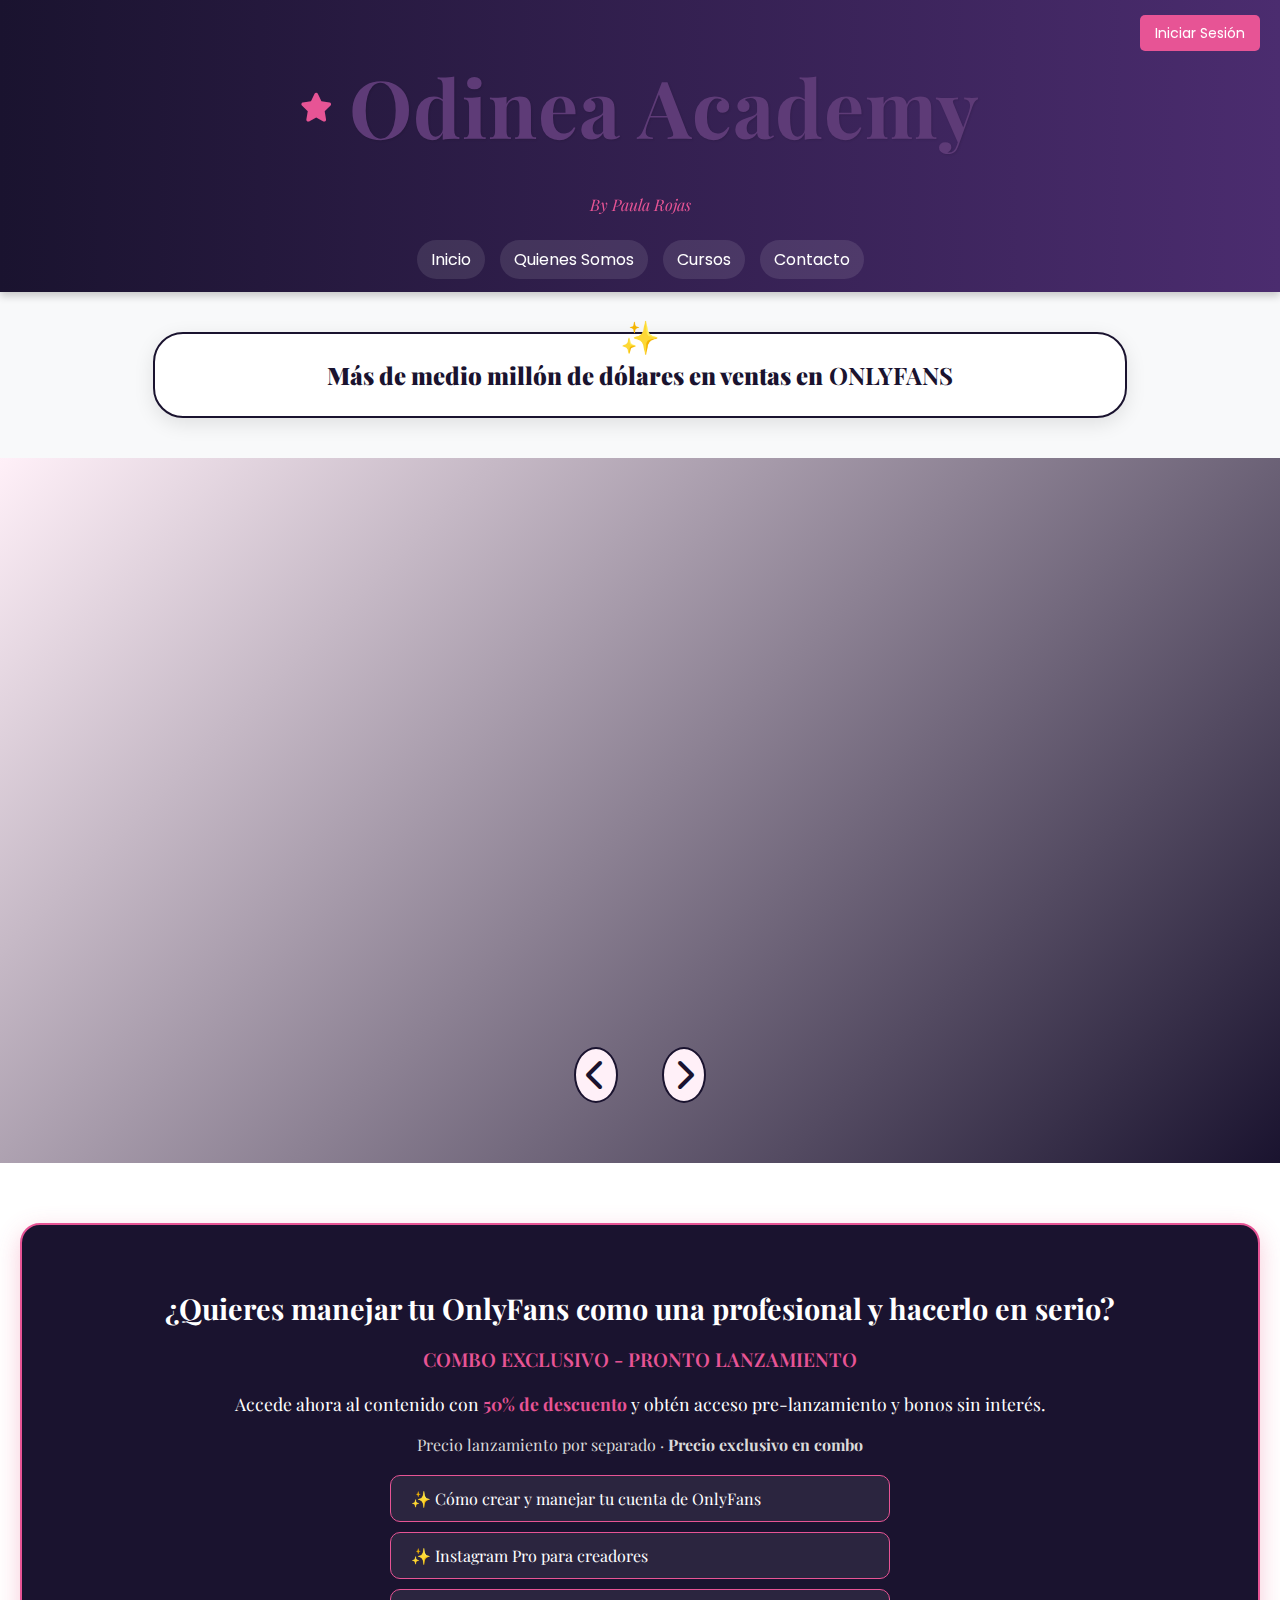
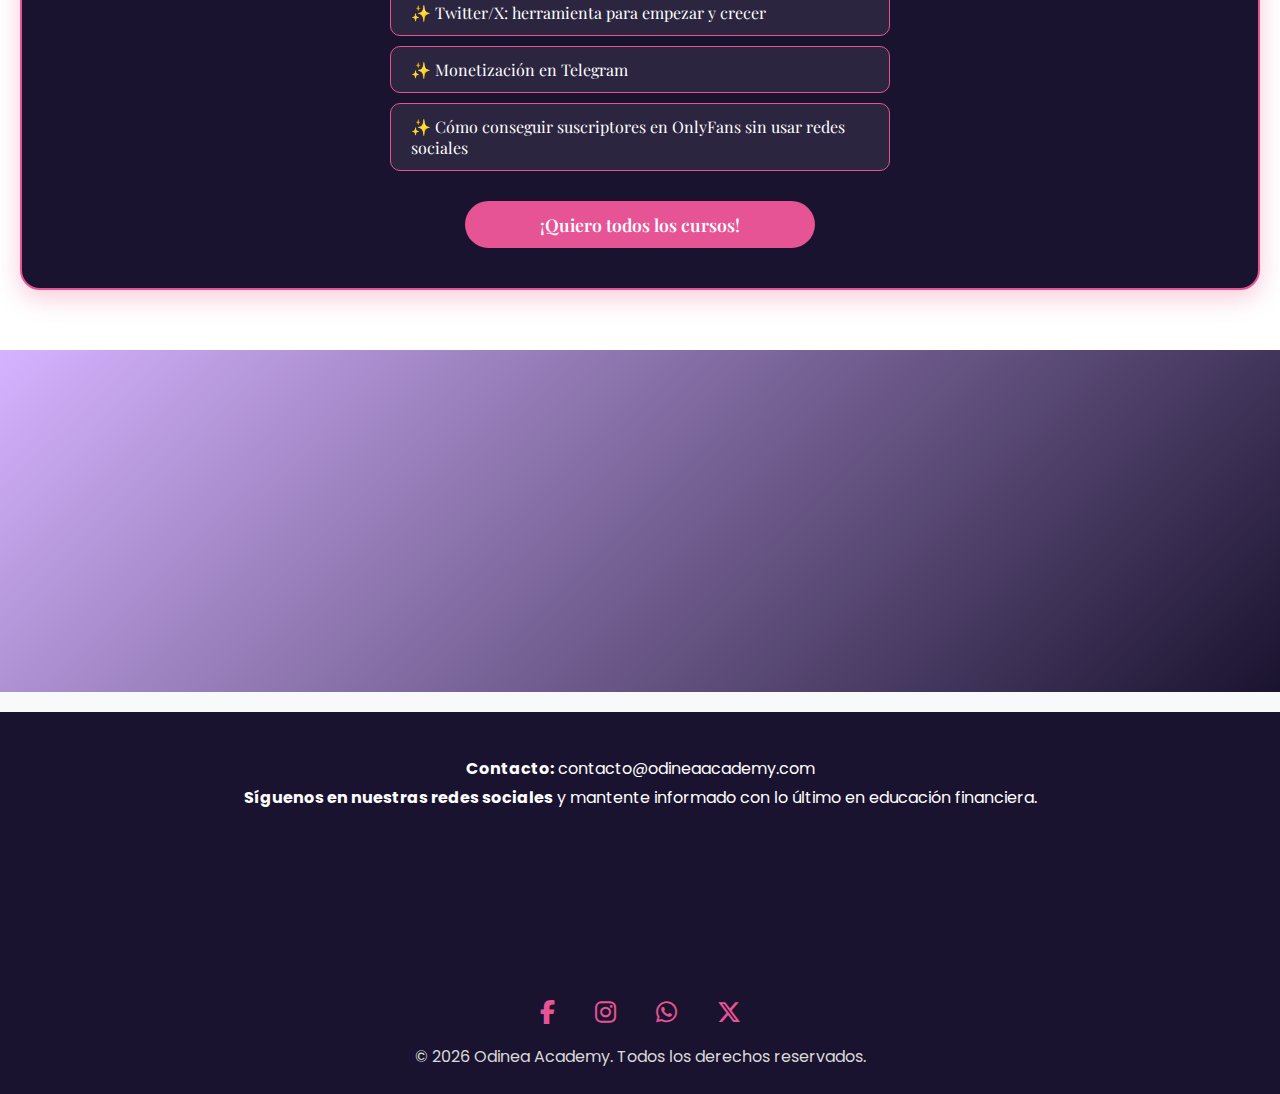
<file: index.html>
<!DOCTYPE html>
<html lang="es">

<head>
  <meta charset="UTF-8">
  <meta name="viewport" content="width=device-width, initial-scale=1.0">
  <title>WEB CURSOS</title>
  <link rel="stylesheet" href="styles.css">
  <!-- Opciones pago CSS -->
  <link rel="stylesheet" href="style_pago.css">
  <link rel="stylesheet" href="style_promocion.css">
  <link rel="stylesheet" href="https://cdnjs.cloudflare.com/ajax/libs/font-awesome/6.4.2/css/all.min.css">
  <link href="https://fonts.googleapis.com/css2?family=Poppins:wght@400;600;700&display=swap" rel="stylesheet">
  <link href="https://fonts.googleapis.com/css2?family=Poppins:wght@400;600&display=swap" rel="stylesheet">
  <link href="https://fonts.googleapis.com/css2?family=Playfair+Display:wght@500;700&display=swap" rel="stylesheet">

</head>

<body>
  <header>
    <div class="container">
      <div class="auth-buttons">
        <a href="#" class="btn-login" id="openLogin">Iniciar Sesión</a>
      </div>
      <div class="titulo-con-subtitulo">
        <div class="titulo-principal">
          <i class="fas fa-star animated-icon"></i>
          <h1>Odinea Academy</h1>
        </div>
        <p class="subtitulo">By Paula Rojas</p>
      </div>
      <nav>
        <ul>
          <li><a href="index.html">Inicio</a></li>
          <li><a href="quienes_somos_principal.html">Quienes Somos</a></li>
          <li><a href="cursos_principal.html">Cursos</a></li>
          <li><a href="contacto_principal.html">Contacto</a></li>
        </ul>
      </nav>
    </div>
  </header>


  <section class="nube-curso-onlyfans">
    <p class="titulo-curso"><strong>Más de medio millón de dólares en ventas en</strong> ONLYFANS</p>
  </section>

  <section class="info-intercambiable">
    <div class="info-container" id="info1">
      <div class="info-text">
        <h3>Conviértete en la creadora que siempre soñaste ser</h3>
        <p>Te revelo las claves para transformar tu contenido en ingresos reales, desde cero y paso a paso.</p>
      </div>
      <div class="info-image">
        <img src="IMAGENES/fondo.jpg" alt="Imagen A">
      </div>
    </div>

    <div class="info-container" id="info2" style="display: none;">
      <div class="info-image">
        <img src="IMAGENES/fondo-decorativo.jpg" alt="Imagen B">
      </div>
      <div class="info-text">
        <h3>Conviértete en tu propia jefa sin depender de agencias</h3>
        <p>Te voy a enseñar todo lo que aprendí en estos años para que emprendas tu cuenta como una experta,
          consiguiendo mejores resultados y sin necesidad de depender de ninguna agencia que te quite un porcentaje.</p>
      </div>
    </div>

    <div class="arrow-buttons">
      <i class="fas fa-chevron-left" onclick="mostrarInfo(1)"></i>
      <i class="fas fa-chevron-right" onclick="mostrarInfo(2)"></i>
    </div>
  </section>

  <section class="promo-section">
    <div class="promo-container">
      <div class="promo-text">
        <h2>¿Quieres manejar tu OnlyFans como una profesional y hacerlo en serio?</h2>
        <p class="subtitulo-2">COMBO EXCLUSIVO - PRONTO LANZAMIENTO</p>
        <p class="descripcion">
          Accede ahora al contenido con <span>50% de descuento</span> y obtén acceso pre-lanzamiento y bonos sin
          interés.
        </p>
        <p class="descripcion-extra">
          Precio lanzamiento por separado · <strong>Precio exclusivo en combo</strong>
        </p>

        <!-- 🔽 Mueve este botón más abajo -->

        <ul class="promo-list">
          <li>✨ Cómo crear y manejar tu cuenta de OnlyFans</li>
          <li>✨ Instagram Pro para creadores</li>
          <li>✨ Twitter/X: herramienta para empezar y crecer</li>
          <li>✨ Monetización en Telegram</li>
          <li>✨ Cómo conseguir suscriptores en OnlyFans sin usar redes sociales</li>
        </ul>

        <!-- ✅ Ahora sí: botón centrado y al final -->
        <a href="#" class="btn-promo" id="openPackModal">¡Quiero todos los cursos!</a>
      </div>

      <div class="promo-image">
        <img src="IMAGENES/curso.jpg" alt="Combo exclusivo OnlyFans">
      </div>
    </div>
  </section>


  <section class="cta-experiencia">
    <div class="cta-content">
      <h2>✨ ¡Da el primer paso y vive la experiencia completa! 🌸</h2>
      <p>Descubre cómo transformar tu contenido en ingresos reales. Conviértete en una creadora independiente, segura y
        exitosa. 💖✨</p>
    </div>
  </section>






  <footer id="contacto">
    <div class="container">
      <p><strong>Contacto:</strong> contacto@odineaacademy.com</p>
      <p><strong>Síguenos en nuestras redes sociales</strong> y mantente informado con lo último en educación
        financiera.</p>

      <div class="footer-extra">
        <div class="footer-block">
          <h4>📈 Formación que transforma</h4>
          <p>Cambia tu futuro con decisiones financieras basadas en conocimiento.</p>
        </div>
        <div class="footer-block">
          <h4>⏰ Atención al cliente</h4>
          <p>Lunes a Viernes de 8:00 a.m. a 6:00 p.m. (COL)</p>
          <p>Soporte garantizado en menos de 24h</p>
        </div>
      </div>
    </div>

    <div class="social-icons">
      <a href="#"><i class="fab fa-facebook-f"></i></a>
      <a href="#"><i class="fab fa-instagram"></i></a>
      <a href="#"><i class="fab fa-whatsapp"></i></a>
      <a href="#"><i class="fab fa-x-twitter"></i></a>
    </div>

    <div class="copyright">
      <p>&copy; <span id="year"></span> Odinea Academy. Todos los derechos reservados.</p>
    </div>
  </footer>


  <!-- Modal de Inicio de Sesión -->
  <div id="loginModal" class="modal">
    <div class="modal-content">
      <span class="close" id="closeModal">&times;</span>
      <h2>Iniciar Sesión</h2>
      <form id="loginForm">
        <label for="email">Correo Electrónico:</label>
        <input type="email" id="email" placeholder="Ingresa tu correo" required>

        <label for="password">Contraseña:</label>
        <input type="password" id="password" placeholder="Ingresa tu contraseña" required>

        <div class="button-container">
          <button type="submit" class="btn ingresar">Ingresar</button>
          <button type="button" class="btn registrar">Registrar</button>
        </div>

        <div class="extras">
          <a href="#">¿Olvidó su contraseña?</a>
          <p>¿Necesita ayuda? <a href="mailto:soporte@tuweb.com">Contacte a soporte</a></p>
        </div>
      </form>
    </div>
  </div>


  <!-- Modal del Pack Completo -->
  <div id="packModal" class="modal">
    <div class="modal-content">
      <span class="close" id="closePackModal">&times;</span>

      <div class="pack-header">
        <h2>✨ OFERTA EXCLUSIVA ✨</h2>
      </div>

      <div class="pack-benefits">
        <div class="benefit-card">
          <div class="benefit-icon"><i class="fas fa-star"></i></div>
          <div class="benefit-text">Acceso inmediato</div>
        </div>
        <div class="benefit-card">
          <div class="benefit-icon"><i class="fas fa-clock"></i></div>
          <div class="benefit-text">Contenido actualizado</div>
        </div>
        <div class="benefit-card">
          <div class="benefit-icon"><i class="fas fa-headset"></i></div>
          <div class="benefit-text">Soporte prioritario</div>
        </div>
        <div class="benefit-card">
          <div class="benefit-icon"><i class="fas fa-gift"></i></div>
          <div class="benefit-text">Bonos exclusivos</div>
        </div>
      </div>

      <h3 style="color: #d81b60; text-align: center; margin: 10px 0; font-size: 1.2rem;">
        Incluye estos 5 cursos completos:
      </h3>

      <ul class="pack-list">
        <li>Cómo crear y manejar tu cuenta de OnlyFans</li>
        <li>Instagram Pro para creadores</li>
        <li>Twitter/X: herramienta para empezar y crecer</li>
        <li>Monetización en Telegram</li>
        <li>Cómo conseguir suscriptores sin usar redes sociales</li>
      </ul>

      <div class="price-container">
        <p class="pack-price">Precio normal: <del>$299.99 USD</del></p>
        <p class="pack-price-offer">HOY: $149.99 USD</p>
        <p class="time-left">⚠️ Oferta por tiempo limitado</p>
        <div class="guarantee-badge">
          <i class="fas fa-shield-alt"></i> Garantía de 7 días
        </div>
      </div>

      <button class="pay-now" id="payNowBtn">
        <i class="fas fa-lock"></i> COMPRAR AHORA CON 50% DE DESCUENTO
      </button>

      <p style="text-align: center; font-size: 0.7rem; color: #999; margin-top: 5px;">
        Pago seguro | Facturación incluida
      </p>
    </div>
  </div>

  <!-- Modal del formulario de pago -->
  <div id="paymentModal" class="modal">
    <div class="modal-content">
      <span class="close" id="closePaymentModal">&times;</span>
      <h2>✨ Comprar el pack ✨ 🌸</h2>
      <form id="paymentForm">
        <label for="name">Nombre completo:</label>
        <input type="text" id="name" placeholder="Ej: Ana María López" required>

        <label for="email">Correo electrónico:</label>
        <input type="email" id="email" placeholder="Ej: ana@email.com" required>

        <label for="phone">Teléfono:</label>
        <input type="tel" id="phone" placeholder="Ej: +57 300 1234567" required>

        <label for="country">País:</label>
        <input type="text" id="country" placeholder="Ej: Colombia" required>

        <label for="city">Ciudad:</label>
        <input type="text" id="city" placeholder="Ej: Medellín" required>

        <label for="documentType">Tipo de documento:</label>
        <select id="documentType" required>
          <option value="">Selecciona...</option>
          <option value="cc">Cédula de Ciudadanía</option>
          <option value="ce">Cédula de Extranjería</option>
          <option value="passport">Pasaporte</option>
        </select>

        <label for="documentNumber">Número de documento:</label>
        <input type="text" id="documentNumber" required>

        <label for="address">Dirección:</label>
        <input type="text" id="address" placeholder="Ej: Calle 123 #45-67" required>

        <label for="paymentMethod">Método de pago:</label>
        <select id="paymentMethod" required>
          <option value="">Selecciona...</option>
          <option value="card">Tarjeta de Crédito</option>
          <option value="paypal">PayPal</option>
          <option value="transfer">Transferencia Bancaria</option>
        </select>

        <label for="notes">Notas adicionales:</label>
        <textarea id="notes" placeholder="Escribe cualquier información extra..."></textarea>

        <div class="button-group">
          <button type="submit" class="btn enviar">✅ Enviar Pago</button>
          <button type="button" class="btn cancelar" id="cancelPayment">❌ Cancelar</button>
        </div>
      </form>
    </div>
  </div>





  <script>
    function mostrarInfo(id) {
      document.getElementById("info1").style.display = id === 1 ? "flex" : "none";
      document.getElementById("info2").style.display = id === 2 ? "flex" : "none";
    }

    const modal = document.getElementById('loginModal');
    const openBtn = document.getElementById('openLogin');
    const closeBtn = document.getElementById('closeModal');

    openBtn.addEventListener('click', () => {
      modal.style.display = 'block';
    });

    closeBtn.addEventListener('click', () => {
      modal.style.display = 'none';
    });

    window.addEventListener('click', (event) => {
      if (event.target === modal) {
        modal.style.display = 'none';
      }
    });

    const loginForm = document.getElementById("loginForm");
    loginForm.addEventListener("submit", function (event) {
      event.preventDefault();
      const email = document.getElementById("email").value.trim();
      const password = document.getElementById("password").value.trim();
      if (email === "admin@gmail.com" && password === "admin") {
        window.location.href = "dashboard.html";
      } else {
        alert("Usuario o contraseña incorrectos.");
      }
    });

    document.getElementById('year').textContent = new Date().getFullYear();
  </script>


  <!--Script Compra todo-->
  <script>
    // Abrir y cerrar modal Pack
    const packModal = document.getElementById('packModal');
    const openPackBtn = document.getElementById('openPackModal');
    const closePackBtn = document.getElementById('closePackModal');

    openPackBtn.addEventListener('click', (e) => {
      e.preventDefault();
      packModal.style.display = 'flex';
    });

    closePackBtn.addEventListener('click', () => {
      packModal.style.display = 'none';
    });

    // Abrir y cerrar modal Pago
    const paymentModal = document.getElementById('paymentModal');
    const payNowBtn = document.getElementById('payNowBtn');
    const closePaymentBtn = document.getElementById('closePaymentModal');

    payNowBtn.addEventListener('click', () => {
      packModal.style.display = 'none';
      paymentModal.style.display = 'flex';
    });

    closePaymentBtn.addEventListener('click', () => {
      paymentModal.style.display = 'none';
    });

    // Cerrar si se hace clic fuera
    window.addEventListener('click', (e) => {
      if (e.target === packModal) packModal.style.display = 'none';
      if (e.target === paymentModal) paymentModal.style.display = 'none';
    });

    // Enviar formulario
    const paymentForm = document.getElementById('paymentForm');
    paymentForm.addEventListener('submit', function (e) {
      e.preventDefault();
      alert('✅ ¡Formulario enviado correctamente!');
      paymentModal.style.display = 'none';
    });
  </script>

  <script>
    // Botón cancelar dentro del modal de pago
    const cancelPaymentBtn = document.getElementById('cancelPayment');
    cancelPaymentBtn.addEventListener('click', () => {
      paymentModal.style.display = 'none';
    });
  </script>








</body>

</html>
</file>
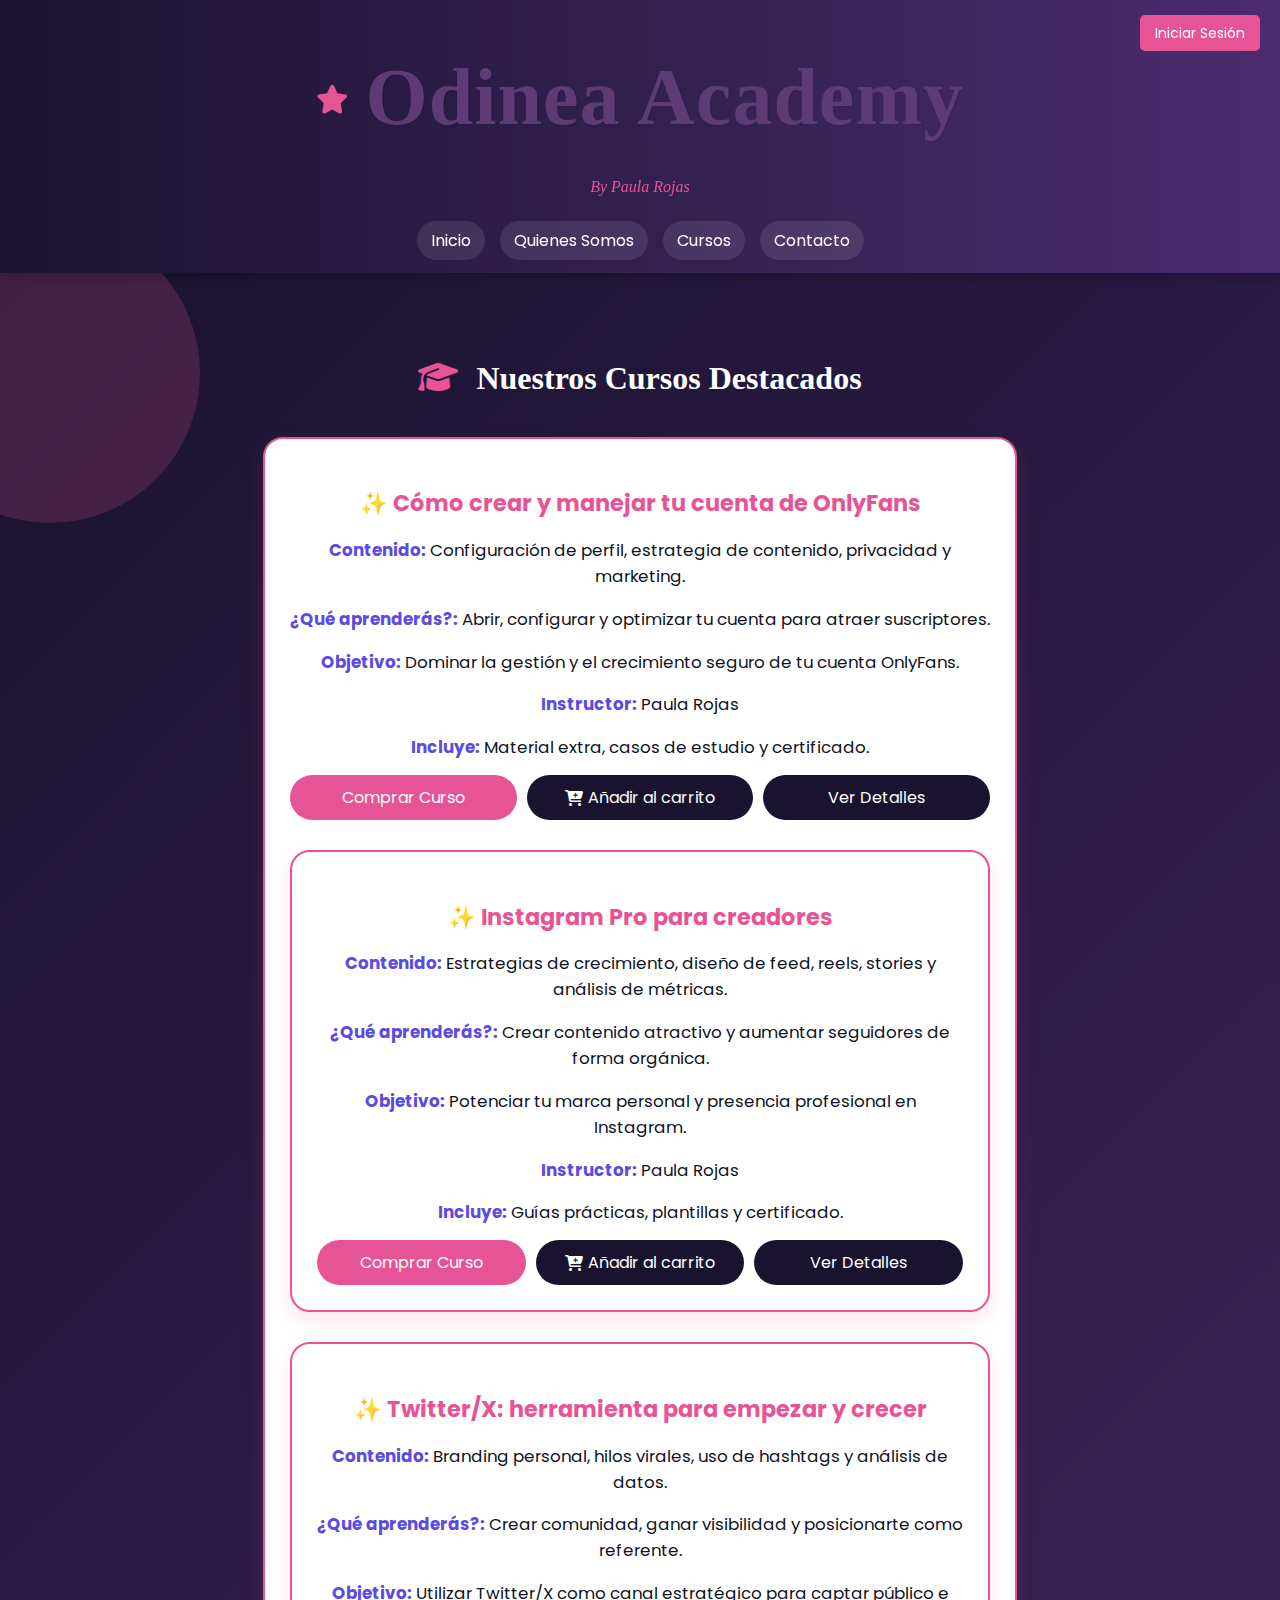
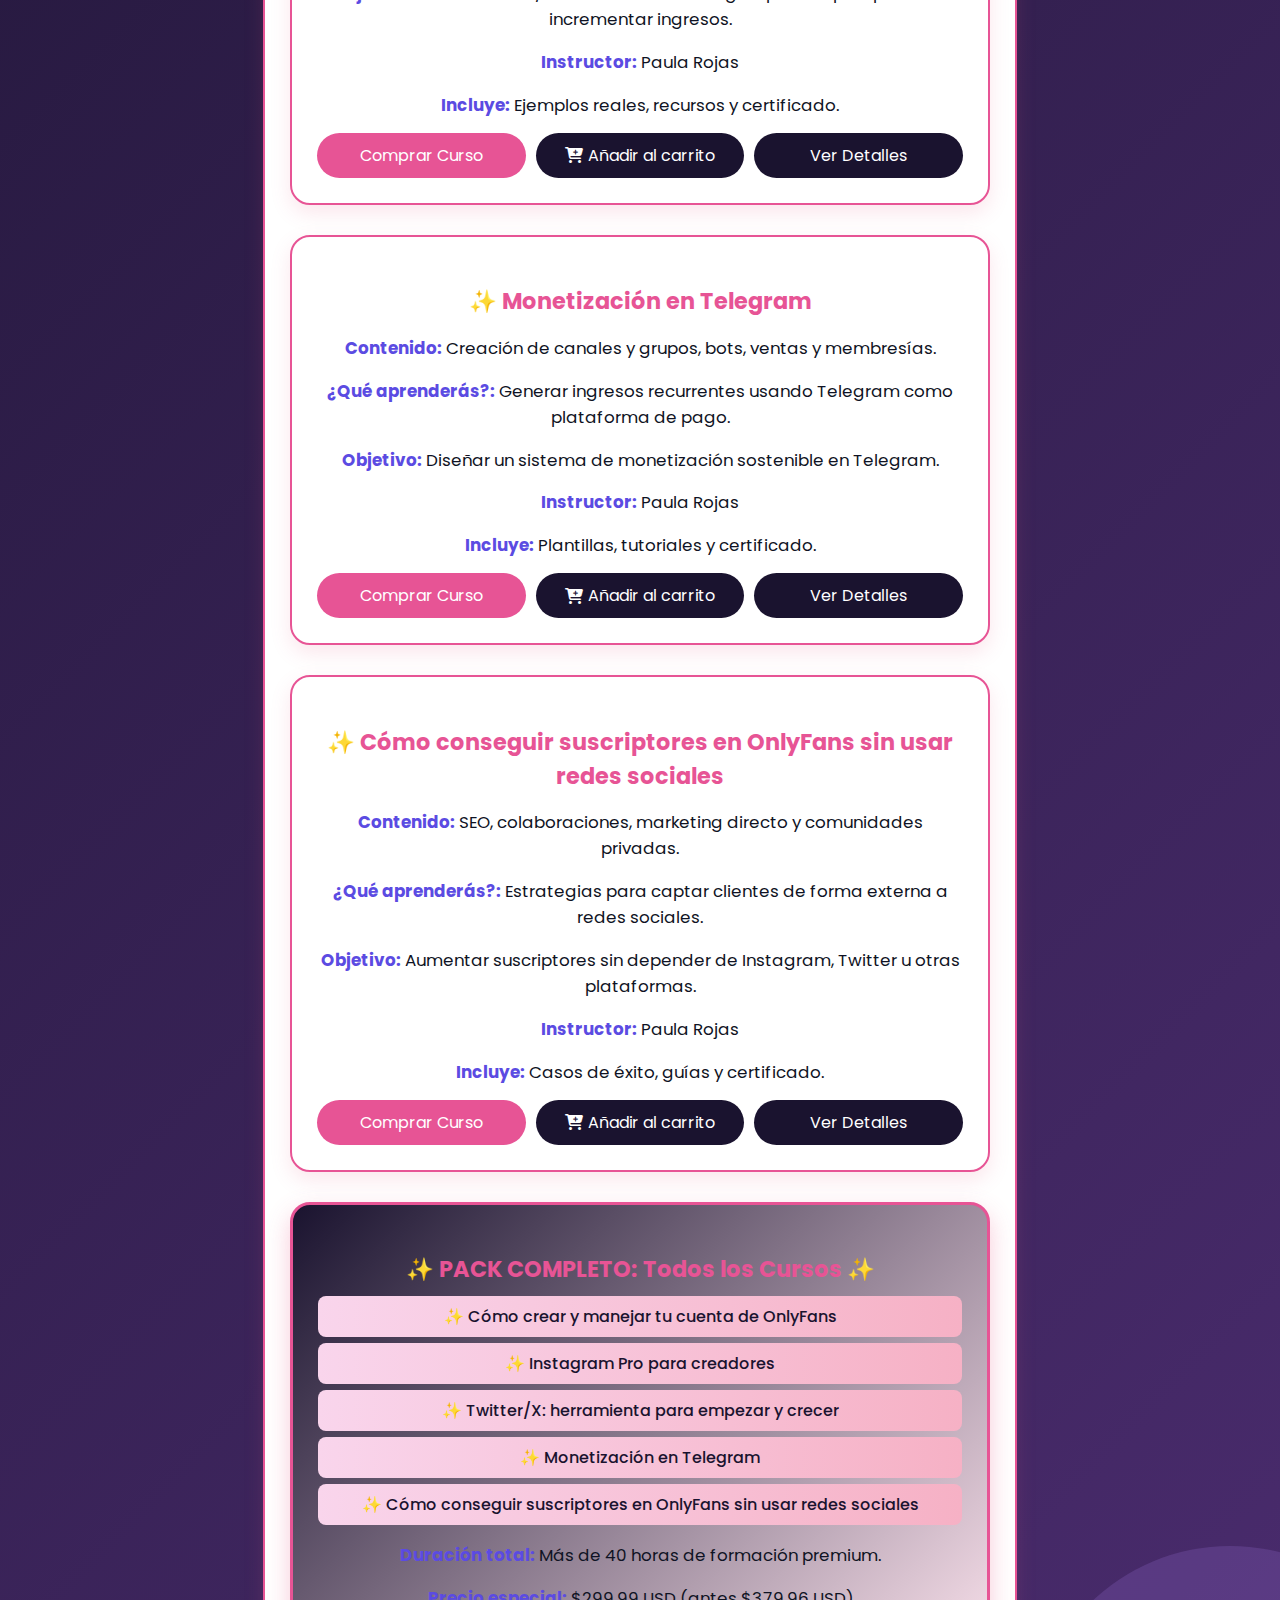
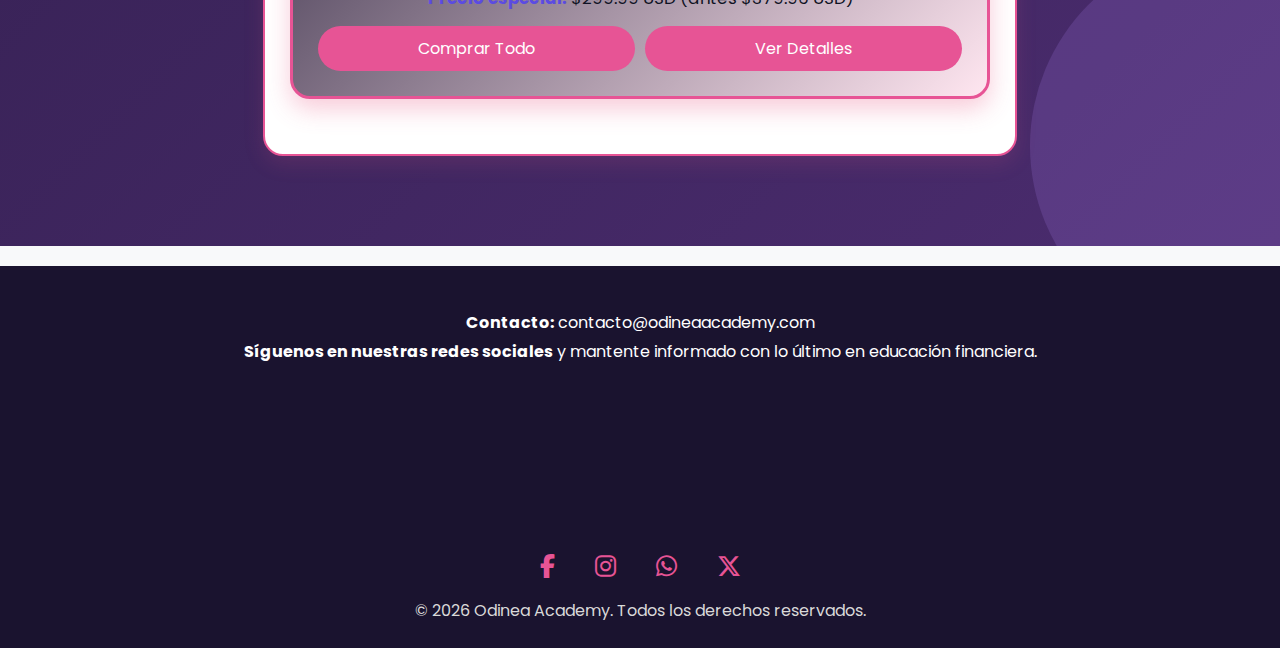
<file: cursos_principal.html>
<!DOCTYPE html>
<html lang="es">

<head>
  <meta charset="UTF-8">
  <meta name="viewport" content="width=device-width, initial-scale=1.0">
  <title>WEB CURSOS</title>
  <link rel="stylesheet" href="styles.css">
  <link rel="stylesheet" href="style_cursos.css">
  <link rel="stylesheet" href="https://cdnjs.cloudflare.com/ajax/libs/font-awesome/6.4.2/css/all.min.css">
  <link href="https://fonts.googleapis.com/css2?family=Poppins:wght@400;600;700&display=swap" rel="stylesheet">
  <link href="https://fonts.googleapis.com/css2?family=Poppins:wght@400;600&display=swap" rel="stylesheet">
</head>

<body>
  <header>
    <div class="container">
      <div class="auth-buttons">
        <a href="#" class="btn-login" id="openLogin">Iniciar Sesión</a>
      </div>
      <div class="titulo-con-subtitulo">
        <div class="titulo-principal">
          <i class="fas fa-star animated-icon"></i>
          <h1>Odinea Academy</h1>
        </div>
        <p class="subtitulo">By Paula Rojas</p>
      </div>
      <nav>
        <ul>
          <li><a href="index.html">Inicio</a></li>
          <li><a href="quienes_somos_principal.html">Quienes Somos</a></li>
          <li><a href="cursos_principal.html">Cursos</a></li>
          <li><a href="contacto_principal.html">Contacto</a></li>
        </ul>
      </nav>
    </div>
  </header>


  <section class="detalle-cursos">
    <div class="container">
      <h2 class="titulo-cursos">
        <i class="fas fa-graduation-cap icono-titulo"></i>
        Nuestros Cursos Destacados
      </h2>

      <!-- CURSO 1 -->
      <div class="curso-detalle tarjeta-curso">
        <div class="info-curso">
          <h3>✨ Cómo crear y manejar tu cuenta de OnlyFans</h3>
          <p><strong>Contenido:</strong> Configuración de perfil, estrategia de contenido, privacidad y marketing.</p>
          <p><strong>¿Qué aprenderás?:</strong> Abrir, configurar y optimizar tu cuenta para atraer suscriptores.</p>
          <p><strong>Objetivo:</strong> Dominar la gestión y el crecimiento seguro de tu cuenta OnlyFans.</p>
          <p><strong>Instructor:</strong> Paula Rojas</p>
          <p><strong>Incluye:</strong> Material extra, casos de estudio y certificado.</p>
        </div>
        <div class="acciones-curso">
          <a href="#" class="btn comprar">Comprar Curso</a>
          <a href="#" class="btn btn-carrito-modal"><i class="fas fa-cart-plus"></i> Añadir al carrito</a>
          <a href="#" class="btn btn-view" data-title="Cómo crear y manejar tu cuenta de OnlyFans"
            data-description="Configuración avanzada del perfil, estrategia de contenido, privacidad, marketing y mejores prácticas."
            data-instructor="Paula Rojas" data-extra="Material extra, casos de estudio y certificado"
            data-precio="$49.99 USD" data-duracion="10 horas" data-video="https://www.youtube.com/watch?v=ZZAOaLuqrMA">
            Ver Detalles
          </a>
        </div>

        <!-- CURSO 2 -->
        <div class="curso-detalle tarjeta-curso">
          <div class="info-curso">
            <h3>✨ Instagram Pro para creadores</h3>
            <p><strong>Contenido:</strong> Estrategias de crecimiento, diseño de feed, reels, stories y análisis de
              métricas.</p>
            <p><strong>¿Qué aprenderás?:</strong> Crear contenido atractivo y aumentar seguidores de forma orgánica.</p>
            <p><strong>Objetivo:</strong> Potenciar tu marca personal y presencia profesional en Instagram.</p>
            <p><strong>Instructor:</strong> Paula Rojas</p>
            <p><strong>Incluye:</strong> Guías prácticas, plantillas y certificado.</p>
          </div>
          <div class="acciones-curso">
            <a href="#" class="btn comprar">Comprar Curso</a>
            <a href="#" class="btn btn-carrito-modal"><i class="fas fa-cart-plus"></i> Añadir al carrito</a>
            <a href="#" class="btn btn-view" data-title="Instagram Pro para creadores"
              data-description="Estrategias de crecimiento, diseño de feed, reels, stories, analítica y optimización de marca personal."
              data-instructor="Paula Rojas" data-extra="Guías prácticas, plantillas y certificado"
              data-precio="$59.99 USD" data-duracion="12 horas" data-video="media/instagram-pro-intro.mp4">
              Ver Detalles
            </a>
          </div>
        </div>

        <!-- CURSO 3 -->
        <div class="curso-detalle tarjeta-curso">
          <div class="info-curso">
            <h3>✨ Twitter/X: herramienta para empezar y crecer</h3>
            <p><strong>Contenido:</strong> Branding personal, hilos virales, uso de hashtags y análisis de datos.</p>
            <p><strong>¿Qué aprenderás?:</strong> Crear comunidad, ganar visibilidad y posicionarte como referente.</p>
            <p><strong>Objetivo:</strong> Utilizar Twitter/X como canal estratégico para captar público e incrementar
              ingresos.</p>
            <p><strong>Instructor:</strong> Paula Rojas</p>
            <p><strong>Incluye:</strong> Ejemplos reales, recursos y certificado.</p>
          </div>
          <div class="acciones-curso">
            <a href="#" class="btn comprar">Comprar Curso</a>
            <a href="#" class="btn btn-carrito-modal"><i class="fas fa-cart-plus"></i> Añadir al carrito</a>
            <a href="#" class="btn btn-view" data-title="Twitter/X: herramienta para empezar y crecer"
              data-description="Branding personal, creación de hilos virales, hashtags efectivos, posicionamiento y análisis de datos."
              data-instructor="Paula Rojas" data-extra="Ejemplos reales, recursos descargables y certificado"
              data-precio="$49.99 USD" data-duracion="9 horas" data-video="https://www.youtube.com/watch?v=VIDEO_ID_3">
              Ver Detalles
            </a>
          </div>
        </div>

        <!-- CURSO 4 -->
        <div class="curso-detalle tarjeta-curso">
          <div class="info-curso">
            <h3>✨ Monetización en Telegram</h3>
            <p><strong>Contenido:</strong> Creación de canales y grupos, bots, ventas y membresías.</p>
            <p><strong>¿Qué aprenderás?:</strong> Generar ingresos recurrentes usando Telegram como plataforma de pago.
            </p>
            <p><strong>Objetivo:</strong> Diseñar un sistema de monetización sostenible en Telegram.</p>
            <p><strong>Instructor:</strong> Paula Rojas</p>
            <p><strong>Incluye:</strong> Plantillas, tutoriales y certificado.</p>
          </div>
          <div class="acciones-curso">
            <a href="#" class="btn comprar">Comprar Curso</a>
            <a href="#" class="btn btn-carrito-modal"><i class="fas fa-cart-plus"></i> Añadir al carrito</a>
            <a href="#" class="btn btn-view" data-title="Monetización en Telegram"
              data-description="Creación de canales y grupos, bots, ventas, membresías y flujos de pago."
              data-instructor="Paula Rojas" data-extra="Plantillas, tutoriales paso a paso y certificado"
              data-precio="$54.99 USD" data-duracion="8 horas" data-video="media/telegram-monetizacion.mp4">
              Ver Detalles
            </a>
          </div>
        </div>

        <!-- CURSO 5 -->
        <div class="curso-detalle tarjeta-curso">
          <div class="info-curso">
            <h3>✨ Cómo conseguir suscriptores en OnlyFans sin usar redes sociales</h3>
            <p><strong>Contenido:</strong> SEO, colaboraciones, marketing directo y comunidades privadas.</p>
            <p><strong>¿Qué aprenderás?:</strong> Estrategias para captar clientes de forma externa a redes sociales.
            </p>
            <p><strong>Objetivo:</strong> Aumentar suscriptores sin depender de Instagram, Twitter u otras plataformas.
            </p>
            <p><strong>Instructor:</strong> Paula Rojas</p>
            <p><strong>Incluye:</strong> Casos de éxito, guías y certificado.</p>
          </div>
          <div class="acciones-curso">
            <a href="#" class="btn comprar">Comprar Curso</a>
            <a href="#" class="btn btn-carrito-modal"><i class="fas fa-cart-plus"></i> Añadir al carrito</a>
            <a href="#" class="btn btn-view"
              data-title="Cómo conseguir suscriptores en OnlyFans sin usar redes sociales"
              data-description="SEO, colaboraciones, marketing directo, comunidades privadas y conversión por fuera de redes."
              data-instructor="Paula Rojas" data-extra="Casos de éxito, guías descargables y certificado"
              data-precio="$69.99 USD" data-duracion="12 horas" data-video="https://www.youtube.com/watch?v=VIDEO_ID_5">
              Ver Detalles
            </a>
          </div>
        </div>

        <!-- PACK COMPLETO -->
        <div class="curso-detalle tarjeta-curso full-package">
          <div class="info-curso">
            <h3>✨ PACK COMPLETO: Todos los Cursos ✨</h3>
            <ul class="lista-cursos-pack">
              <li>✨ Cómo crear y manejar tu cuenta de OnlyFans</li>
              <li>✨ Instagram Pro para creadores</li>
              <li>✨ Twitter/X: herramienta para empezar y crecer</li>
              <li>✨ Monetización en Telegram</li>
              <li>✨ Cómo conseguir suscriptores en OnlyFans sin usar redes sociales</li>
            </ul>
            <p><strong>Duración total:</strong> Más de 40 horas de formación premium.</p>
            <p><strong>Precio especial:</strong> $299.99 USD (antes $379.96 USD)</p>
          </div>
          <div class="acciones-curso">
            <a href="#" class="btn comprar especial">Comprar Todo</a>
            <a href="#" class="btn btn-view especial" data-title="PACK COMPLETO: Todos los Cursos"
              data-description="Acceso a los 5 cursos con más de 40 horas de formación premium y actualizaciones futuras."
              data-instructor="Paula Rojas" data-extra="Todo el material, plantillas, casos y certificado global"
              data-precio="$299.99 USD" data-duracion="40+ horas" data-video="media/pack-completo-intro.mp4">
              Ver Detalles
            </a>
          </div>
        </div>
      </div>
  </section>



  <footer id="contacto">
    <div class="container">
      <p><strong>Contacto:</strong> contacto@odineaacademy.com</p>
      <p><strong>Síguenos en nuestras redes sociales</strong> y mantente informado con lo último en educación
        financiera.</p>

      <div class="footer-extra">
        <div class="footer-block">
          <h4>📈 Formación que transforma</h4>
          <p>Cambia tu futuro con decisiones financieras basadas en conocimiento.</p>
        </div>
        <div class="footer-block">
          <h4>⏰ Atención al cliente</h4>
          <p>Lunes a Viernes de 8:00 a.m. a 6:00 p.m. (COL)</p>
          <p>Soporte garantizado en menos de 24h</p>
        </div>
      </div>
    </div>

    <div class="social-icons">
      <a href="#"><i class="fab fa-facebook-f"></i></a>
      <a href="#"><i class="fab fa-instagram"></i></a>
      <a href="#"><i class="fab fa-whatsapp"></i></a>
      <a href="#"><i class="fab fa-x-twitter"></i></a>
    </div>

    <div class="copyright">
      <p>&copy; <span id="year"></span> Odinea Academy. Todos los derechos reservados.</p>
    </div>
  </footer>


  <!-- Modal Detalle Curso -->
  <div id="detalleCursoModal" class="modal">
    <div class="modal-content detalle-curso-modal">
      <span class="close close-detalle">&times;</span>

      <div class="modal-body">

        <!-- Columna izquierda -->
        <div class="modal-texto">
          <!-- MINI VIDEO -->
          <div class="modal-video">
            <!-- Para YouTube -->
            <div class="video-wrapper" id="iframeWrapper" style="display:none;">
              <iframe id="modalCursoIframe" src="" frameborder="0"
                allow="accelerometer; autoplay; clipboard-write; encrypted-media; gyroscope; picture-in-picture"
                allowfullscreen></iframe>
            </div>
            <!-- Para MP4 local/propio -->
            <video id="modalCursoMP4" style="display:none;" controls playsinline>
              <source id="modalCursoMP4Src" src="" type="video/mp4">
              Tu navegador no soporta el elemento de video.
            </video>
          </div>

          <h2 id="modalCursoTitulo" class="modal-titulo"></h2>
          <p id="modalCursoDescripcion" class="modal-descripcion"></p>
          <p><strong>Instructor:</strong> <span id="modalCursoInstructor"></span></p>
          <p><strong>Extras:</strong> <span id="modalCursoExtra"></span></p>
        </div>

        <!-- Columna derecha -->
        <div class="modal-info-extra">
          <h3><i class="fas fa-dollar-sign"></i> Precio</h3>
          <p id="modalCursoPrecio" class="precio-resaltado">$99.99 USD</p>

          <h3><i class="fas fa-clock"></i> Duración</h3>
          <p id="modalCursoDuracion">12 horas de contenido</p>

          <h3><i class="fas fa-certificate"></i> Certificación</h3>
          <p>Certificado digital incluido</p>

          <div class="modal-acciones">
            <a href="#" class="btn btn-comprar-modal" id="btnComprarModal">Comprar</a>
            <button type="button" class="btn btn-volver-modal" id="btnVolverModal">Volver</button>
          </div>
        </div>

      </div>
    </div>
  </div>



  <!-- Modal de Inicio de Sesión -->
  <div id="loginModal" class="modal">
    <div class="modal-content">
      <span class="close" id="closeModal">&times;</span>
      <h2>Iniciar Sesión</h2>
      <form id="loginForm">
        <label for="email">Correo Electrónico:</label>
        <input type="email" id="email" placeholder="Ingresa tu correo" required>

        <label for="password">Contraseña:</label>
        <input type="password" id="password" placeholder="Ingresa tu contraseña" required>

        <div class="button-container">
          <button type="submit" class="btn ingresar">Ingresar</button>
          <button type="button" class="btn registrar">Registrar</button>
        </div>

        <div class="extras">
          <a href="#">¿Olvidó su contraseña?</a>
          <p>¿Necesita ayuda? <a href="mailto:soporte@tuweb.com">Contacte a soporte</a></p>
        </div>
      </form>
    </div>
  </div>

  <script>
    function mostrarInfo(id) {
      document.getElementById("info1").style.display = id === 1 ? "flex" : "none";
      document.getElementById("info2").style.display = id === 2 ? "flex" : "none";
    }

    const modal = document.getElementById('loginModal');
    const openBtn = document.getElementById('openLogin');
    const closeBtn = document.getElementById('closeModal');

    openBtn.addEventListener('click', () => {
      modal.style.display = 'block';
    });

    closeBtn.addEventListener('click', () => {
      modal.style.display = 'none';
    });

    window.addEventListener('click', (event) => {
      if (event.target === modal) {
        modal.style.display = 'none';
      }
    });

    const loginForm = document.getElementById("loginForm");
    loginForm.addEventListener("submit", function (event) {
      event.preventDefault();
      const email = document.getElementById("email").value.trim();
      const password = document.getElementById("password").value.trim();
      if (email === "admin@gmail.com" && password === "admin") {
        window.location.href = "dashboard.html";
      } else {
        alert("Usuario o contraseña incorrectos.");
      }
    });

    document.getElementById('year').textContent = new Date().getFullYear();
  </script>

  <script>
    // Utilidad: convierte links normales de YouTube a formato embed
    function toYouTubeEmbed(url) {
      try {
        const u = new URL(url);
        if (u.hostname.includes('youtube.com')) {
          const id = u.searchParams.get('v');
          return id ? `https://www.youtube.com/embed/${id}` : url;
        }
        if (u.hostname.includes('youtu.be')) {
          const id = u.pathname.slice(1);
          return `https://www.youtube.com/embed/${id}`;
        }
        return url;
      } catch (_) {
        return url;
      }
    }

    // Referencias modal
    const detalleModal = document.getElementById('detalleCursoModal');
    const closeDetalle = document.querySelector('.close-detalle');
    const iframeWrapper = document.getElementById('iframeWrapper');
    const iframe = document.getElementById('modalCursoIframe');
    const video = document.getElementById('modalCursoMP4');
    const videoSrc = document.getElementById('modalCursoMP4Src');

    const tTitulo = document.getElementById('modalCursoTitulo');
    const tDesc = document.getElementById('modalCursoDescripcion');
    const tInstructor = document.getElementById('modalCursoInstructor');
    const tExtra = document.getElementById('modalCursoExtra');
    const tPrecio = document.getElementById('modalCursoPrecio');
    const tDuracion = document.getElementById('modalCursoDuracion');

    const btnComprar = document.getElementById('btnComprarModal');
    const btnVolver = document.getElementById('btnVolverModal');

    // Abre y llena el modal
    function abrirDetalle(desdeBoton) {
      // Texto
      tTitulo.textContent = desdeBoton.dataset.title || 'Curso';
      tDesc.textContent = desdeBoton.dataset.description || '';
      tInstructor.textContent = desdeBoton.dataset.instructor || '';
      tExtra.textContent = desdeBoton.dataset.extra || '';
      tPrecio.textContent = desdeBoton.dataset.precio || '$--';
      tDuracion.textContent = desdeBoton.dataset.duracion || '-- horas';

      // Video
      const v = (desdeBoton.dataset.video || '').trim();
      // Limpia estado previo
      iframe.src = '';
      video.pause(); video.currentTime = 0; videoSrc.src = '';
      iframeWrapper.style.display = 'none';
      iframe.style.display = 'none';
      video.style.display = 'none';

      if (v) {
        if (v.endsWith('.mp4')) {
          videoSrc.src = v;
          video.load();
          video.style.display = 'block';
        } else {
          iframe.src = toYouTubeEmbed(v);
          iframeWrapper.style.display = 'block';
          iframe.style.display = 'block';
        }
      }

      // Acción Comprar (redirige con el nombre del curso; ajusta a tu flujo)
      const titulo = encodeURIComponent(tTitulo.textContent);
      btnComprar.setAttribute('href', `checkout.html?curso=${titulo}`);

      // Mostrar modal
      detalleModal.style.display = 'block';
    }

    // Cerrar y detener video
    function cerrarDetalle() {
      detalleModal.style.display = 'none';
      iframe.src = '';
      video.pause(); video.currentTime = 0;
    }

    // Listeners
    document.querySelectorAll('.btn-view').forEach(btn => {
      btn.addEventListener('click', (e) => {
        e.preventDefault();
        abrirDetalle(btn);
      });
    });

    closeDetalle.addEventListener('click', cerrarDetalle);
    btnVolver.addEventListener('click', cerrarDetalle);

    // Cerrar si clic fuera
    window.addEventListener('click', (e) => {
      if (e.target === detalleModal) cerrarDetalle();
    });
  </script>





</body>

</html>
</file>
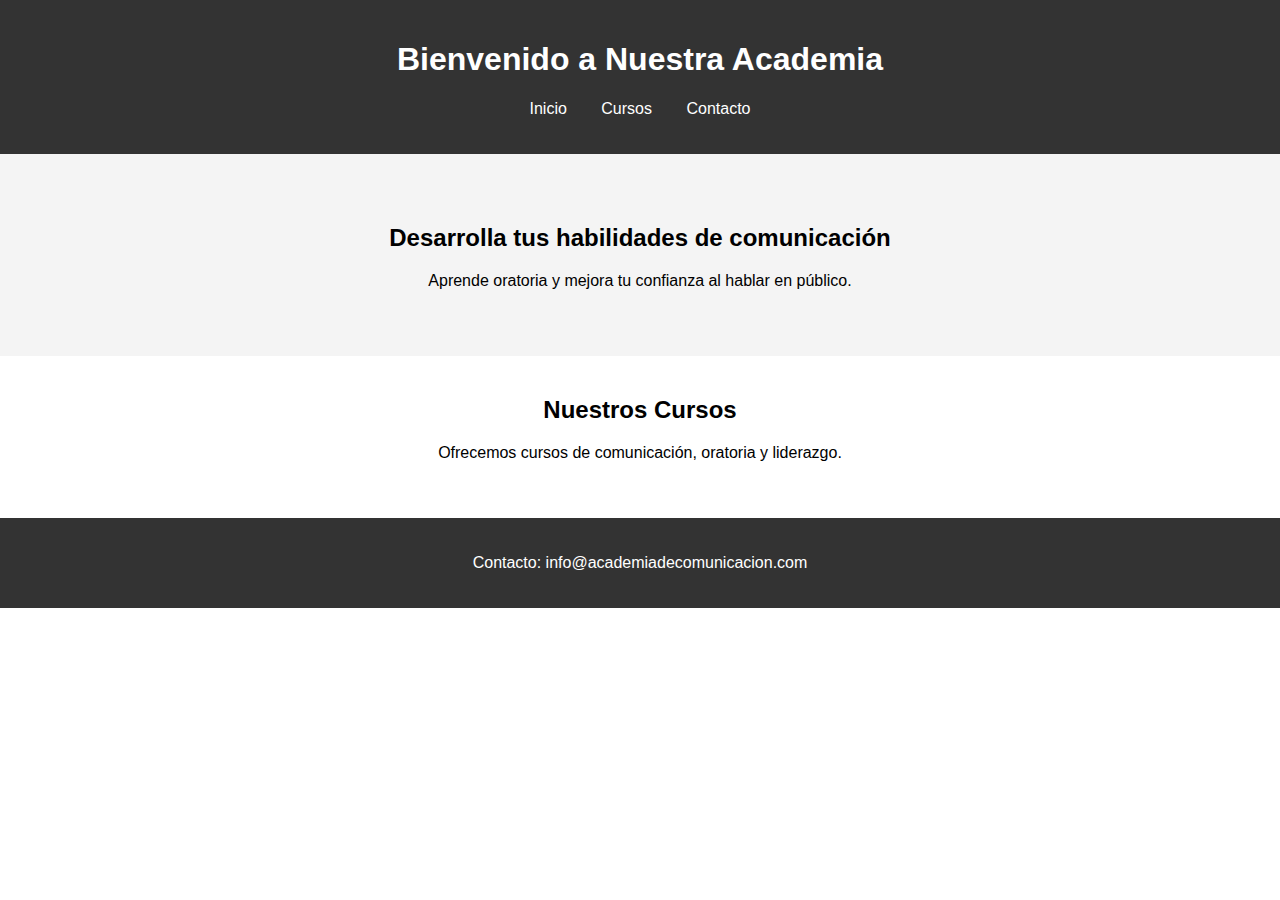
<file: EJEMPLO.html>
<!DOCTYPE html>
<html lang="es">
<head>
    <meta charset="UTF-8">
    <meta name="viewport" content="width=device-width, initial-scale=1.0">
    <title>Ejemplo de Página - Maipistiner</title>
    <style>
        body {
            font-family: Arial, sans-serif;
            margin: 0;
            padding: 0;
            text-align: center;
        }
        header {
            background: #333;
            color: white;
            padding: 20px;
        }
        nav ul {
            list-style: none;
            padding: 0;
        }
        nav ul li {
            display: inline;
            margin: 0 15px;
        }
        nav ul li a {
            color: white;
            text-decoration: none;
        }
        .hero {
            background: #f4f4f4;
            padding: 50px;
        }
        .content {
            padding: 20px;
        }
        footer {
            background: #333;
            color: white;
            padding: 20px;
            margin-top: 20px;
        }
    </style>
</head>
<body>
    <header>
        <h1>Bienvenido a Nuestra Academia</h1>
        <nav>
            <ul>
                <li><a href="#inicio">Inicio</a></li>
                <li><a href="#cursos">Cursos</a></li>
                <li><a href="#contacto">Contacto</a></li>
            </ul>
        </nav>
    </header>
    
    <section class="hero" id="inicio">
        <h2>Desarrolla tus habilidades de comunicación</h2>
        <p>Aprende oratoria y mejora tu confianza al hablar en público.</p>
    </section>
    
    <section class="content" id="cursos">
        <h2>Nuestros Cursos</h2>
        <p>Ofrecemos cursos de comunicación, oratoria y liderazgo.</p>
    </section>
    
    <footer id="contacto">
        <p>Contacto: info@academiadecomunicacion.com</p>
    </footer>
</body>
</html>
</file>
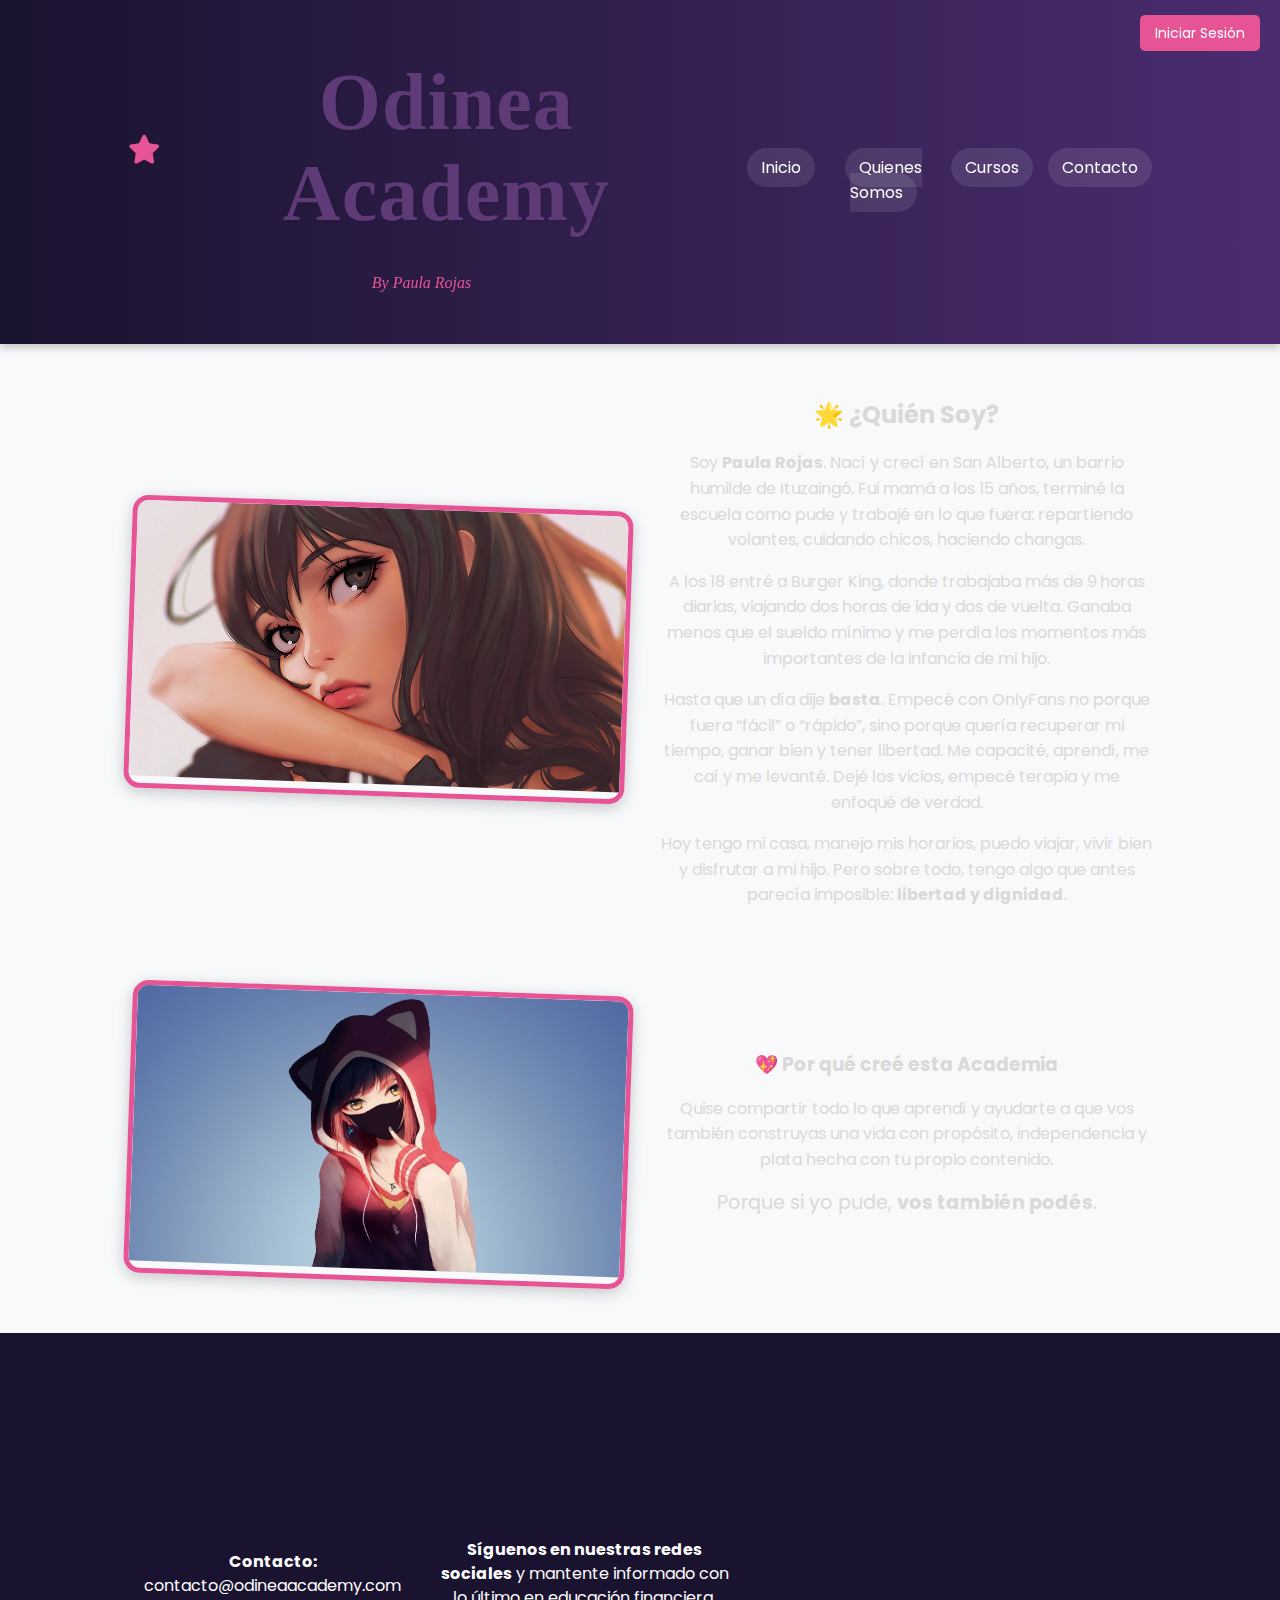
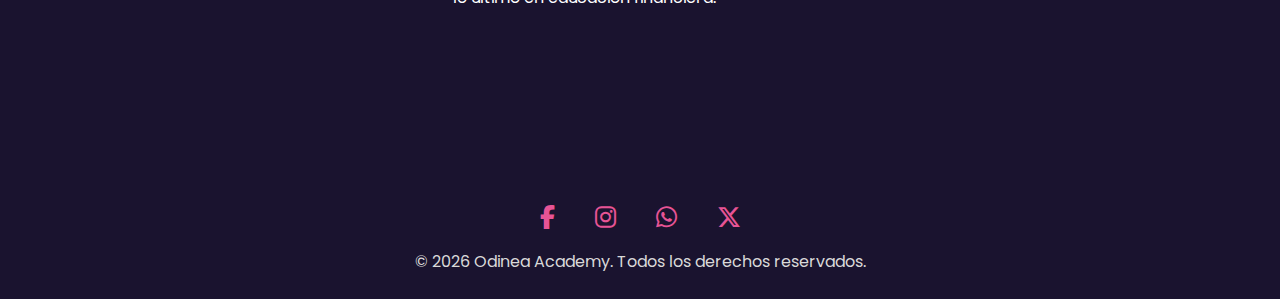
<file: quienes_somos_principal.html>
<!DOCTYPE html>
<html lang="es">
<head>
    <meta charset="UTF-8">
    <meta name="viewport" content="width=device-width, initial-scale=1.0">
    <title>WEB CURSOS</title>
    <link rel="stylesheet" href="styles.css">
    <link rel="stylesheet" href="style_quienes_somos.css">
    <link rel="stylesheet" href="https://cdnjs.cloudflare.com/ajax/libs/font-awesome/6.4.2/css/all.min.css">
    <link href="https://fonts.googleapis.com/css2?family=Poppins:wght@400;600;700&display=swap" rel="stylesheet">
    <link href="https://fonts.googleapis.com/css2?family=Poppins:wght@400;600&display=swap" rel="stylesheet">
</head>
<body>
    <header>
        <div class="container">
            <div class="auth-buttons">
                <a href="#" class="btn-login" id="openLogin">Iniciar Sesión</a>
            </div>
            <div class="titulo-con-subtitulo">
                <div class="titulo-principal">
                    <i class="fas fa-star animated-icon"></i>
                    <h1>Odinea Academy</h1>
                </div>
                <p class="subtitulo">By Paula Rojas</p>
            </div>
            <nav>
                <ul>
                    <li><a href="index.html">Inicio</a></li>
                    <li><a href="quienes_somos_principal.html">Quienes Somos</a></li>
                    <li><a href="cursos_principal.html">Cursos</a></li>                    
                    <li><a href="contacto_principal.html">Contacto</a></li>
                </ul>
            </nav>
        </div>
    </header>


        <!-- Sección 1: Historia de Paula Rojas -->
    <section class="historia-paula">
      <div class="container flex">

        <div class="image-frame espectacular">
          <img
            src="IMAGENES/imagen_prueba.jpg"
            alt="Retrato de Paula Rojas"
            class="expandible"
          >
        </div>

        <div class="texto-bio">
          <h2>🌟 ¿Quién Soy?</h2>
          <p>
            Soy <strong>Paula Rojas</strong>. Nací y crecí en San Alberto, un barrio humilde de Ituzaingó.  
            Fui mamá a los 15 años, terminé la escuela como pude y trabajé en lo que fuera: repartiendo volantes,  
            cuidando chicos, haciendo changas.
          </p>
          <p>
            A los 18 entré a Burger King, donde trabajaba más de 9 horas diarias, viajando dos horas de ida y  
            dos de vuelta. Ganaba menos que el sueldo mínimo y me perdía los momentos más importantes de la infancia de mi hijo.
          </p>
          <p>
            Hasta que un día dije <strong>basta</strong>. Empecé con OnlyFans no porque fuera “fácil” o “rápido”,  
            sino porque quería recuperar mi tiempo, ganar bien y tener libertad. Me capacité, aprendí, me caí y  
            me levanté. Dejé los vicios, empecé terapia y me enfoqué de verdad.
          </p>
          <p>
            Hoy tengo mi casa, manejo mis horarios, puedo viajar, vivir bien y disfrutar a mi hijo. Pero sobre todo,  
            tengo algo que antes parecía imposible: <strong>libertad y dignidad</strong>.
          </p>
        </div>

      </div>
    </section>



    <!-- Sección 2: Propósito de la Academia -->
    <section class="academia-proposito">
      <div class="container flex reverse">

        <div class="texto-proposito">
          <h3>💖 Por qué creé esta Academia</h3>
          <p>
            Quise compartir todo lo que aprendí y ayudarte a que vos también construyas una vida con propósito,  
            independencia y plata hecha con tu propio contenido.
          </p>
          <p class="frase-final">
            Porque si yo pude, <strong>vos también podés</strong>.
          </p>
        </div>

        <div class="image-frame espectacular">
          <img
            src="IMAGENES/imagen_prueba_2.avif"
            alt="Espacio de trabajo de la Academia"
            class="expandible"
          >
        </div>

      </div>
    </section>



    <footer id="contacto">
        <div class="container">
            <p><strong>Contacto:</strong> contacto@odineaacademy.com</p>
            <p><strong>Síguenos en nuestras redes sociales</strong> y mantente informado con lo último en educación financiera.</p>

            <div class="footer-extra">
                <div class="footer-block">
                    <h4>📈 Formación que transforma</h4>
                    <p>Cambia tu futuro con decisiones financieras basadas en conocimiento.</p>
                </div>
                <div class="footer-block">
                    <h4>⏰ Atención al cliente</h4>
                    <p>Lunes a Viernes de 8:00 a.m. a 6:00 p.m. (COL)</p>
                    <p>Soporte garantizado en menos de 24h</p>
                </div>
            </div>
        </div>

        <div class="social-icons">
            <a href="#"><i class="fab fa-facebook-f"></i></a>
            <a href="#"><i class="fab fa-instagram"></i></a>
            <a href="#"><i class="fab fa-whatsapp"></i></a>
            <a href="#"><i class="fab fa-x-twitter"></i></a>
        </div>

        <div class="copyright">
            <p>&copy; <span id="year"></span> Odinea Academy. Todos los derechos reservados.</p>
        </div>
    </footer>


    <!-- Modal de Inicio de Sesión -->
    <div id="loginModal" class="modal">
        <div class="modal-content">
            <span class="close" id="closeModal">&times;</span>
            <h2>Iniciar Sesión</h2>
            <form id="loginForm">
                <label for="email">Correo Electrónico:</label>
                <input type="email" id="email" placeholder="Ingresa tu correo" required>

                <label for="password">Contraseña:</label>
                <input type="password" id="password" placeholder="Ingresa tu contraseña" required>

                <div class="button-container">
                    <button type="submit" class="btn ingresar">Ingresar</button>
                    <button type="button" class="btn registrar">Registrar</button>
                </div>

                <div class="extras">
                    <a href="#">¿Olvidó su contraseña?</a>
                    <p>¿Necesita ayuda? <a href="mailto:soporte@tuweb.com">Contacte a soporte</a></p>
                </div>
            </form>
        </div>
    </div>

    <script>
        function mostrarInfo(id) {
            document.getElementById("info1").style.display = id === 1 ? "flex" : "none";
            document.getElementById("info2").style.display = id === 2 ? "flex" : "none";
        }

        const modal = document.getElementById('loginModal');
        const openBtn = document.getElementById('openLogin');
        const closeBtn = document.getElementById('closeModal');

        openBtn.addEventListener('click', () => {
            modal.style.display = 'block';
        });

        closeBtn.addEventListener('click', () => {
            modal.style.display = 'none';
        });

        window.addEventListener('click', (event) => {
            if (event.target === modal) {
                modal.style.display = 'none';
            }
        });

        const loginForm = document.getElementById("loginForm");
        loginForm.addEventListener("submit", function(event) {
            event.preventDefault();
            const email = document.getElementById("email").value.trim();
            const password = document.getElementById("password").value.trim();
            if (email === "admin@gmail.com" && password === "admin") {
                window.location.href = "dashboard.html";
            } else {
                alert("Usuario o contraseña incorrectos.");
            }
        });

        document.getElementById('year').textContent = new Date().getFullYear();
    </script>
</body>
</html>
</file>
<file: style_pago.css>
/* Modal fondo */
.modal {
  display: none;
  position: fixed;
  z-index: 1000;
  left: 0; top: 0;
  width: 100%;
  height: 100%;
  overflow-y: auto;
  background-color: rgba(0,0,0,0.7); /* Fondo oscuro */
}

.modal-content {
  background: #4B2C6F;
  margin: 20px auto;
  padding: 20px;
  border: 2px solid #E75495;
  border-radius: 15px;
  max-width: 500px;
  width: 90%;
  max-height: 90vh;
  overflow-y: auto;
  box-shadow: 0 0 20px rgba(245, 164, 203, 0.6);
  animation: fadeIn 0.4s ease;
  box-sizing: border-box;
}

.modal-content h2 {
  text-align: center;
  color: #E75495;
  margin-bottom: 15px;
}

/* Título */
.pack-header h2 {
  font-size: 20px;
  color: #E75495;
  margin-bottom: 15px;
}

/* Lista de cursos */
.pack-list {
  list-style: none;
  padding: 0;
  margin: 0 0 15px;
}

.pack-list li {
  font-size: 14px;
  margin: 6px 0;
  color: #D9D9D9;
}

/* Precios */
.pack-price, .pack-price-offer {
  font-size: 14px;
  margin: 6px 0;
}

.pack-price-offer strong {
  color: #E75495;
  font-size: 16px;
}

/* Botón pagar ahora */
.pay-now {
  background-color: #E75495;
  color: white;
  border: none;
  padding: 10px 25px;
  font-size: 15px;
  border-radius: 25px;
  cursor: pointer;
  transition: background 0.3s;
}

.pay-now:hover {
  background-color: #A67DE5;
}

/* Botón cerrar */
.close {
  position: absolute;
  top: 10px; right: 15px;
  font-size: 22px;
  color: #D9D9D9;
  cursor: pointer;
}

.close:hover {
  color: #E75495;
}

/* Animación de entrada suave */
@keyframes fadeIn {
  from { opacity: 0; transform: scale(0.95); }
  to { opacity: 1; transform: scale(1); }
}


/* Inputs y select del formulario */
#paymentModal input,
#paymentModal select,
#paymentModal textarea {
  width: 100%;
  padding: 8px 10px;
  margin: 8px 0;
  border: 1px solid #ddd;
  border-radius: 8px;
  font-size: 14px;
  font-family: 'Poppins', sans-serif;
  box-sizing: border-box;
}

/* Ajustes textarea */
#paymentModal textarea {
  resize: vertical;
  min-height: 60px;
}

/* Formulario header */
#paymentModal h2 {
  font-size: 20px;
  color: #E75495;
  margin-bottom: 15px;
}

/* Modal más grande y femenino */
.form-grande {
  max-width: 500px;
  padding: 25px;
  border-radius: 15px;
  background: linear-gradient(145deg, #4B2C6F, #4B2C6F);
  box-shadow: 0 0 20px rgba(245, 164, 203, 0.5);
  color: #D9D9D9;
}

#paymentModal h2 {
  text-align: center;
  margin-bottom: 15px;
  color: #E75495;
  font-size: 1.6em;
}

#paymentForm {
  width: 100%;
  box-sizing: border-box;
}

#paymentForm label {
  color: #E75495;
  font-weight: 600;
  margin-top: 8px;
  display: block;
  font-size: 14px;
}

#paymentForm input,
#paymentForm select,
#paymentForm textarea {
  width: 100%;
  padding: 8px 10px;
  margin: 6px 0;
  border: 1px solid #A67DE5;
  border-radius: 8px;
  background: #1A132F;
  box-sizing: border-box;
  font-family: 'Poppins', sans-serif;
  font-size: 14px;
  color: #FFFFFF;      /* texto blanco visible */
}

#paymentForm textarea {
  resize: vertical;
  min-height: 60px;
}

.button-group {
  display: flex;
  justify-content: space-between;
  margin-top: 15px;
  gap: 10px;
}


.btn.enviar {
  background-color: #E75495;
  color: white;
  padding: 10px;
  border: none;
  border-radius: 8px;
  flex: 1;
  margin-right: 5px;
  cursor: pointer;
  font-size: 14px;
}

.btn.cancelar {
  background-color: #A67DE5;
  color: #FFFFFF;
  padding: 10px;
  border: none;
  border-radius: 8px;
  flex: 1;
  margin-left: 5px;
  cursor: pointer;
  font-size: 14px;
}

.btn.enviar:hover, .btn.cancelar:hover {
  opacity: 0.9;
}


@media (max-width: 480px) {
  .modal-content {
    width: 95%;
    padding: 15px;
  }
  
  .button-group {
    flex-direction: column;
  }
}
</file>
<file: style_promocion.css>
/* Modal Pack */
#packModal .modal-content {
  background: linear-gradient(145deg, #4B2C6F, #4B2C6F);
  margin: 20px auto;
  padding: 20px;
  border: 2px solid #E75495;
  border-radius: 15px;
  max-width: 500px;
  width: 90%;
  box-shadow: 0 0 20px rgba(245, 164, 203, 0.6);
  animation: fadeIn 0.4s ease;
  position: relative;
}

#packModal .pack-header {
  text-align: center;
  margin-bottom: 15px;
}

#packModal .pack-header h2 {
  font-size: 1.5rem;
  color: #E75495;
  margin: 0;
  padding-bottom: 8px;
  border-bottom: 1px solid #D9D9D9;
  display: inline-block;
}

#packModal .pack-benefits {
  display: flex;
  flex-wrap: wrap;
  gap: 15px;
  margin-bottom: 15px;
}

#packModal .benefit-card {
  flex: 1 1 calc(50% - 15px);
  min-width: 150px;
  background: rgba(255, 255, 255, 0.7);
  border-radius: 10px;
  padding: 10px;
  border: 1px solid #D9D9D9;
  text-align: center;
}

#packModal .benefit-icon {
  color: #E75495;
  font-size: 1.5rem;
  margin-bottom: 5px;
}

#packModal .benefit-text {
  font-size: 0.8rem;
  color: #4B2C6F;
}

#packModal .pack-list {
  columns: 2;
  column-gap: 15px;
  margin: 0;
  padding: 0;
  list-style: none;
}

#packModal .pack-list li {
  font-size: 0.85rem;
  margin: 4px 0;
  padding-left: 18px;
  position: relative;
  line-height: 1.3;
  break-inside: avoid;
  color: #D9D9D9;
}

#packModal .pack-list li:before {
  content: "•";
  color: #E75495;
  position: absolute;
  left: 5px;
  font-weight: bold;
}

#packModal .price-container {
  background: #1A132F;
  border-radius: 10px;
  padding: 15px;
  margin: 15px 0;
  text-align: center;
  border: 1px dashed #E75495;
}

#packModal .pack-price {
  font-size: 0.9rem;
  margin: 0;
  color: #D9D9D9;
}

#packModal .pack-price-offer {
  font-size: 1.3rem;
  margin: 5px 0;
  color: #E75495;
  font-weight: bold;
}

#packModal .time-left {
  font-size: 0.8rem;
  color: #E75495;
  font-style: italic;
  margin: 5px 0;
}

#packModal .guarantee-badge {
  background: #E75495;
  color: white;
  padding: 5px 10px;
  border-radius: 15px;
  font-size: 0.75rem;
  display: inline-block;
  margin: 5px 0;
}

#packModal .pay-now {
  display: block;
  width: 100%;
  margin: 15px auto 5px;
  padding: 12px;
  font-size: 1rem;
  background: linear-gradient(to right, #E75495, #E75495);
  color: white;
  border: none;
  border-radius: 25px;
  cursor: pointer;
  transition: transform 0.3s;
  font-weight: bold;
  text-transform: uppercase;
}

#packModal .pay-now:hover {
  transform: scale(1.02);
}

#packModal .close {
  position: absolute;
  top: 10px;
  right: 15px;
  font-size: 22px;
  color: #D9D9D9;
  cursor: pointer;
}

#packModal .close:hover {
  color: #E75495;
}
</file>
<file: style_cursos.css>
/* Modal video responsive */
.modal-video {
  margin-bottom: 1rem;
}

.video-wrapper {
  position: relative;
  width: 100%;
  padding-bottom: 56.25%; /* 16:9 */
  height: 0;
}

.video-wrapper iframe {
  position: absolute;
  inset: 0;
  width: 100%;
  height: 100%;
  border: 0;
}

#modalCursoMP4 {
  width: 100%;
  max-height: 320px;       /* mini video */
  border-radius: 12px;
}

/* Botones en el modal */
.modal-acciones {
  display: flex;
  gap: .75rem;
  margin-top: 1rem;
}

.btn-volver-modal {
  background: transparent;
  border: 2px solid #23228f; /* combina con tu paleta violeta/azulada */
  color: #23228f;
  padding: .6rem 1rem;
  border-radius: 10px;
  cursor: pointer;
}

.btn-volver-modal:hover {
  opacity: .9;
}
</file>
<file: style_quienes_somos.css>
.container {
  max-width: 1200px;
  margin: 0 auto;
  padding: 2rem;
  display: flex;
  align-items: center;
  gap: 2rem;
}

.flex.reverse {
  flex-direction: row-reverse;
}

.image-frame.espectacular {
  flex: 1;
  overflow: hidden;
  border-radius: 1rem;
  box-shadow: 0 4px 15px rgba(0, 0, 0, 0.2);
}

.image-frame img {
  width: 100%;
  height: auto;
  transition: transform 0.3s ease;
}

.image-frame img:hover {
  transform: scale(1.05);
}

.texto-bio,
.texto-proposito {
  flex: 1;
  line-height: 1.6;
}

.texto-bio h2,
.texto-proposito h3 {
  margin-bottom: 1rem;
}

.frase-final {
  font-size: 1.2rem;
  margin-top: 1rem;
}
</file>
<file: styles.css>
/*GIF NOMBRE DE PAGINA*/

.animated-icon {
    font-size: 3.5rem; /* Aumenta según lo que quieras destacar */
  color: #f272b8; /* rosado suave */
  margin-right: 0.5rem;
  animation: spin 4s linear infinite;
}

/*TITULO Y SUBTITULO DE PAGINA*/

.titulo-principal {
  display: flex;
  align-items: center;
  justify-content: center;
  gap: 0.6rem;
  justify-content: center;
  margin: 2rem 0;
  font-family: 'Playfair Display', serif;
  color: #2d223d; /* negro azulado elegante */
}

.titulo-principal .icono {
    width: 50px; /* Ajustá el tamaño de la estrella */
    height: auto;
    margin-right: 10px; /* Espacio entre la estrella y el texto */
}


.titulo-principal h1 {
  font-size: 5rem;
  font-weight: 700;
  letter-spacing: 1px;
  color: #5e3b77; /* violeta elegante */
  text-shadow: 1px 1px 2px rgba(0,0,0,0.1);
  margin-bottom: 0.2rem;
}

.titulo-con-subtitulo {
  margin-top: 5px; /* menos separación arriba */
}

.titulo-principal i {
  color: #E75495;
  font-size: 1.8rem;
  animation: spin 4s linear infinite;
}

.subtitulo {
  font-size: 1rem;
  color: #E75495;
  font-style: italic;       /* cursiva para toque femenino */
  margin-top: 0.2rem;
  margin-bottom: 2rem;
  font-family: 'Playfair Display', serif;
}



/* Efecto de rotación */
@keyframes spin {
    0% { transform: rotate(0deg); }
    100% { transform: rotate(360deg); }
}



/* Estilos Generales */
body {
    font-family: 'Poppins', sans-serif;
    margin: 0;
    padding: 0;
    background: #f8f9fa;
    color: #D9D9D9;
}

.container {
    width: 80%;
    margin: 0 auto;
    text-align: center;
}

/* Encabezado */
header {
  background: linear-gradient(90deg, #1A132F 0%, #4B2C6F 100%);
  color: #fff;
  padding: 20px 0;
  text-align: center;
  position: sticky;
  top: 0;
  z-index: 1000;
  box-shadow: 0 4px 8px rgba(0,0,0,0.2); /* Sombra inferior elegante */
}

/* Ajuste del Header */
/* Contenedor principal del header */
header .container {
  max-width: 1200px;
  margin: 0 auto;
  padding: 0 20px;
}

/* Estilos para el título */
header h1 {
    font-size: 100px; /* Aumenta el tamaño */
    font-weight: bold; /* Hace el texto más grueso */
    color: white;
    text-align: center; /* Centra el texto si es necesario */
    margin: 0;
}






/* Botones de Inicio de Sesión y Registro */

/* Alineación de los botones a la derecha */ 
.auth-buttons {
  position: absolute;
  top: 20px;
  right: 20px;
}


.auth-buttons a {
    text-decoration: none;
    padding: 8px 15px;
    border-radius: 5px;
    font-size: 14px;
    transition: 0.3s;
}


/* Estilo del botón de Iniciar Sesión */
.btn-login {
  background-color: #E75495;
  color: #fff;
  padding: 8px 16px;
  border-radius: 20px;
  font-size: 0.9rem;
  text-decoration: none;
  transition: background 0.3s ease, transform 0.3s ease;
}

.btn-login:hover {
  background-color: #A67DE5;
  transform: scale(1.05);
}

/* Estilo del botón de Suscribirse */
.btn-register {
    background: #A67DE5;
    color: white;
    border: none;
}

.btn-register:hover {
    background: #E75495;
}

header h1 {
    display: inline-block;
    margin: 0;
}

/* Navegación */
nav ul {
  list-style: none;
  padding: 0;
  margin: 15px 0 0;
  display: flex;
  justify-content: center;
  gap: 15px;
}

nav ul li a {
  background-color: rgba(255, 255, 255, 0.1);
  color: #fff;
  text-decoration: none;
  font-size: 1rem;
  padding: 8px 14px;
  border-radius: 20px;
  transition: background 0.3s ease, transform 0.3s ease;
}

nav ul li a:hover {
  background-color: #E75495;
  color: #fff;
  transform: scale(1.05);
}


/* Animación para el ícono */
@keyframes spin {
  0% { transform: rotate(0deg); }
  100% { transform: rotate(360deg); }
}

/* Responsive */
@media (max-width: 768px) {
  .titulo-principal {
    flex-direction: column;
  }
  
  .auth-buttons {
    position: static;
    margin-bottom: 10px;
  }

  nav ul {
    flex-direction: column;
    gap: 10px;
  }
}

/**********************************************************************************/
/**********************************************************************************/


/* Hero Section */
.hero {
    position: relative;
    background-image: url('IMAGENES/fondo.jpg');
    background-size: cover;
    background-position: 50% 20%; /* Ajusta esto para mover la imagen */
    background-repeat: no-repeat;
    height: 400px; /* Ajusta la altura */
    display: flex;
    align-items: center;
    justify-content: center;
    text-align: center;
    color: white;
    overflow: hidden; /* Para que no se salga el contenido */
}

.hero::before {
    content: "";
    position: absolute;
    top: 0;
    left: 0;
    width: 100%;
    height: 100%;
    background: rgba(0, 0, 0, 0.5); /* Filtro oscuro */
    z-index: 1; /* Se pone detrás del texto */
}

.hero .container {
    position: relative;
    z-index: 2; /* Se pone delante de la imagen */
}



.hero .btn {
    display: inline-block;
    padding: 10px 20px;
    background: #A67DE5;
    color: #fff;
    text-decoration: none;
    margin-top: 10px;
    border-radius: 5px;
}
/**********************************************************************************/
/**********************************************************************************/






/**********************************************************************************/
/**********************************************************************************/
/*BANNER*/

.info-intercambiable {
  position: relative;
  padding: 60px 20px;
  background: linear-gradient(135deg, #fff0f8 0%, #1A132F 100%);
}

/* Contenedor principal con animación */
.info-container {
  display: flex;
  align-items: center;
  justify-content: space-between;
  flex-wrap: wrap;
  gap: 40px;
  max-width: 1200px;
  margin: 0 auto;
  background: #ffffff;
  border: 2px solid #1A132F;
  border-radius: 20px;
  padding: 30px;
  box-shadow: 0 8px 25px rgba(215, 112, 147, 0.2);
  
  opacity: 0;
  transform: translateY(20px);
  animation: fadeInUp 0.8s ease forwards;
}

/* Animación */
@keyframes fadeInUp {
  to {
    opacity: 1;
    transform: translateY(0);
  }
}

/* Texto */
.info-text {
  flex: 1;
  min-width: 300px;
  color: #1A132F;
  font-family: 'Playfair Display', serif;
}

.info-text h3 {
  font-size: 1.8rem;
  color: #1A132F;
  margin-bottom: 15px;
  transition: all 0.3s ease;
}

/* Efecto hover en títulos */
.info-text h3:hover {
  color: #1A132F;
  transform: scale(1.05);
}

/* Párrafo */
.info-text p {
  font-size: 1.1rem;
  line-height: 1.6;
}

/* Imagen */
.info-image {
  flex: 2;
}

.info-image img {
  width: 100%;
  height: auto;
  border-radius: 15px;
  border: 2px solid #1A132F;
  transition: all 0.3s ease;
}

/* Efecto hover en imagen */
.info-image img:hover {
  transform: scale(1.03);
  box-shadow: 0 6px 15px rgba(215, 112, 147, 0.3);
}

/* Botones flecha */
.arrow-buttons {
  text-align: center;
  margin-top: 30px;
}

.arrow-buttons i {
  font-size: 32px;
  margin: 0 20px;
  cursor: pointer;
  color: #1A132F;
  background: #fff0f8;
  border: 2px solid #1A132F;
  border-radius: 50%;
  padding: 10px;
  transition: all 0.3s ease;
}

.arrow-buttons i:hover {
  transform: scale(1.3);
  background: #1A132F;
  color: #fff;
}


/**********************************************************************************/
/**********************************************************************************/



/* Cursos */
/* Fuente moderna y femenina */
/* Fondo con el color principal */
.promo-section {
  padding: 60px 20px;
  background: #ffffff;
}

.promo-container {
  display: flex;
  align-items: center;
  justify-content: space-between;
  flex-wrap: wrap;
  max-width: 1200px;
  margin: 0 auto;
  background: #1A132F; /* color sólido */
  border: 2px solid #E75495; /* marco que combine */
  border-radius: 20px;
  padding: 40px;
  box-shadow: 0 8px 25px rgba(231, 84, 128, 0.3);
  gap: 40px;
}

/* Textos en blanco para contraste */
.promo-text {
  flex: 1;
  min-width: 300px;
  color: #ffffff;
  text-align: center;
  margin: 0 auto;
  font-family: 'Playfair Display', serif;
}

.promo-text h2 {
  font-size: 1.8rem;
  margin-bottom: 15px;
}

.subtitulo-2 {
  font-size: 1.2rem;
  color: #E75495;
  font-weight: 600;
  margin-bottom: 10px;
}

.descripcion {
  font-size: 1.1rem;
  line-height: 1.6;
  margin-bottom: 10px;
}

.descripcion span {
  color: #E75495;
  font-weight: bold;
}

.descripcion-extra {
  font-size: 1rem;
  margin-bottom: 20px;
  color: #D9D9D9;
}

.promo-image {
  display: none;
}

.promo-image img {
  width: 100%;
  height: auto;
  border-radius: 15px;
  border: 2px solid #E75495;
  transition: all 0.3s ease;
}

/* Hover en imagen */
.promo-image img:hover {
  transform: scale(1.03);
  box-shadow: 0 6px 15px rgba(231, 84, 128, 0.4);
}

/* Botón llamativo que combine */
.btn-promo {
  display: block;
  background-color: #E75495;
  color: #fff;
  padding: 12px 25px;
  font-size: 1.1rem;
  font-weight: 600;
  border-radius: 30px;
  text-decoration: none;
  transition: all 0.3s ease;
  margin: 30px auto 0;
  max-width: 300px;
  width: 100%;
  text-align: center;
}

.btn-promo:hover {
  background-color: #A67DE5;
  transform: scale(1.05);
}


.promo-list {
  display: block;
  grid-template-columns: repeat(auto-fit, minmax(250px, 1fr));
  gap: 10px;
  list-style: none;
  padding: 0;
  margin-top: 20px;
  margin: 20px auto;
  max-width: 500px;  /* opcional para limitar ancho */
}

.promo-list li {
  background: rgba(255, 255, 255, 0.08);
  border: 1px solid #E75495;
  border-radius: 10px;
  padding: 12px 20px;
  color: #fff;
  font-size: 1rem;
  display: flex;
  align-items: center;
  gap: 8px;
  transition: background 0.3s ease;
  margin: 10px 0;
  text-align: left;
}

.promo-list li:hover {
  background: rgba(255, 255, 255, 0.2);
}



/**********************************************************************************/


/**********************************************************************************/
/**********************************************************************************/



/* NUBE CURSO ONLYFANS */
.nube-curso-onlyfans {
  background: #ffffff; /* fondo rosa muy claro */
  border: 2px solid #1A132F; /* rosa medio para el borde */
  border-radius: 30px;
  padding: 25px 35px;
  margin: 40px auto;
  max-width: 900px;
  text-align: center;
  position: relative;
  box-shadow: 0 6px 20px rgba(0, 0, 0, 0.1);
  color: #1A132F; /* tono intenso y femenino */
}

.nube-curso-onlyfans::before {
  content: "✨";
  position: absolute;
  top: -20px;
  left: 50%;
  transform: translateX(-50%);
  font-size: 32px;
  color: #1A132F;
}

.titulo-curso {
  font-size: 1.5rem; /* título más grande */
  font-weight: bold;
  margin: 0;
  font-family: 'Playfair Display', serif;
  
}




/**********************************************************************************/
/**********************************************************************************/



/*responsive version celular*/

@media (max-width: 768px) {
    .promo-container {
      flex-direction: column;
      padding: 20px;
    }
  
    .promo-text {
      text-align: center;
      padding: 10px;
    }
  
    .promo-text h2 {
      font-size: 2em;
    }
  
    .subtitulo {
      font-size: 1.2em;
    }
  
    .descripcion,
    .descripcion-extra {
      font-size: 1em;
    }
  
    .btn-promo {
      font-size: 1em;
      padding: 12px 24px;
      margin: 0 auto;
    }
  
    .promo-image {
      padding: 10px;
    }
  
    .promo-image img {
      max-width: 90%;
    }
  }
  
/**********************************************************************************/


.courses {
    padding: 50px 0;
    background: white;
}

.course {
    background: #e3e3e3;
    padding: 20px;
    margin: 10px 0;
    border-radius: 5px;
}


/* Contenedor de los botones */
.course-buttons {
    display: flex;
    justify-content: flex-end; /* Alinea los botones a la derecha */
    gap: 15px; /* Espacio entre los botones */
    margin-top: 10px;
}

/* Estilos de los botones */
.course-buttons a {
    text-decoration: none;
    font-size: 16px;
    color: #D9D9D9;
    display: flex;
    align-items: center;
    gap: 5px; /* Espacio entre el icono y el texto */
    transition: 0.3s;
}

.course-buttons a i {
    font-size: 18px; /* Tamaño del icono */
}

/* Efecto hover */
.course-buttons a:hover {
    color: #A67DE5; /* Cambia de color al pasar el mouse */
}

/* Testimonios */
.testimonials {
    background: #1A132F;
    padding: 50px 0;
}

blockquote {
    background: #fff;
    padding: 15px;
    border-left: 5px solid #D9D9D9;
}

/* Pie de Página */
footer {
    background: #D9D9D9;
    color: white;
    text-align: center;
    padding: 15px 0;
    margin-top: 20px;
}

/* Redes Sociales */
.social-icons img {
    width: 30px; /* Ajusta el tamaño */
    height: auto;
    margin: 0 10px;
    transition: 0.3s;
}

.social-icons img:hover {
    opacity: 0.7;
}

/**********************************************************************************/
/**********************************************************************************/

/* Estilo del modal */
.modal {
  display: none; 
  position: fixed;
  z-index: 1000;
  left: 0; top: 0;
  width: 100%; height: 100%;
  overflow: auto;
  background-color: rgba(0,0,0,0.6);
}

.modal-content.detalle-curso-modal {
  background: #fff;
  margin: 50px auto;
  border-radius: 20px;
  padding: 20px;
  max-width: 800px;
  display: flex;
  flex-wrap: wrap;
  gap: 20px;
  box-shadow: 0 8px 20px rgba(231, 84, 128, 0.2);
}

.modal-body {
  display: flex;
  flex-wrap: wrap;
  width: 100%;
}

.modal-texto, .modal-info-extra {
  flex: 1 1 300px;
}

.modal-titulo {
  color: #E75495;
  font-family: 'Playfair Display', serif;
  margin-bottom: 10px;
}

.modal-descripcion {
  font-size: 1rem;
  color: #D9D9D9;
  margin-bottom: 10px;
  font-family: 'Poppins', sans-serif;
}

.modal-info-extra h3 {
  font-size: 1.1rem;
  color: #1A132F;
  margin: 10px 0 5px;
}

.modal-info-extra p {
  margin: 0 0 10px;
  font-family: 'Poppins', sans-serif;
}

.precio-resaltado {
  color: #E75495;
  font-size: 1.4rem;
  font-weight: bold;
}

.btn.btn-comprar-modal {
  background-color: #E75495;
  color: #fff;
  padding: 10px 18px;
  border-radius: 25px;
  text-decoration: none;
  text-align: center;
  display: inline-block;
  margin-top: 10px;
  font-family: 'Poppins', sans-serif;
  transition: background 0.3s ease, transform 0.2s ease;
}

.btn.btn-comprar-modal:hover {
  background-color: #A67DE5;
  transform: scale(1.05);
}

.close {
  color: #D9D9D9;
  font-size: 28px;
  cursor: pointer;
  position: absolute;
  top: 10px; right: 20px;
}

.close:hover {
  color: #E75495;
}



/**********************************************************************************/
/**********************************************************************************/


/******************************************************************/

.lista-cursos-pack {
  list-style: none;
  padding: 0;
  margin: 10px 0;
}

.lista-cursos-pack li {
  background: linear-gradient(90deg, #f9d5ec, #f6b1c5);
  color: #1A132F;
  padding: 8px 12px;
  margin-bottom: 6px;
  border-radius: 8px;
  font-weight: 500;
}



/*******************************************************************/

/*FONDO DE CURSOS*/

/* Fondo degradado con detalles */
.detalle-cursos {
  background: linear-gradient(135deg, #f5f7fa 0%, #c3cfe2 100%);
  padding: 60px 20px;
  position: relative;
  overflow: hidden;
}

/* Texto de las fichas de curso */
.detalle-cursos .tarjeta-curso .info-curso p {
  color: #0f1324;            /* negro azulado */
}

/* Etiquetas tipo "Contenido:", "Objetivo:" */
.detalle-cursos .tarjeta-curso .info-curso p strong {
  color: #5b4be2;            /* violeta elegante */
}

/* Efecto decorativo con círculos difuminados */
.detalle-cursos::before,
.detalle-cursos::after {
  content: '';
  position: absolute;
  border-radius: 50%;
  opacity: 0.2;
  z-index: 0;
}

.detalle-cursos::before {
  width: 300px;
  height: 300px;
  background: #E75495;
  top: -50px;
  left: -100px;
}

.detalle-cursos::after {
  width: 400px;
  height: 400px;
  background: #A67DE5;
  bottom: -100px;
  right: -150px;
}

/* Aseguramos que el contenido esté por encima */
.detalle-cursos .container {
  position: relative;
  z-index: 1;
}

/******************************************************************/
/* Estilo base para las tarjetas */
.tarjeta-curso {
  background: #fff;
  border-radius: 12px;
  box-shadow: 0 10px 20px rgba(0,0,0,0.1);
  padding: 25px;
  margin: 30px auto;
  max-width: 700px;
  transition: transform 0.3s ease, box-shadow 0.3s ease;
}

/* Animación al aparecer */
.animate {
  animation: slideUp 0.7s ease forwards;
  opacity: 0;
}

@keyframes slideUp {
  from {
    transform: translateY(30px);
    opacity: 0;
  }
  to {
    transform: translateY(0);
    opacity: 1;
  }
}

/* Destacar el paquete completo */
.full-package {
  border: 2px solid #E75495;
  background-color: #fffbe6;
}

.full-package h3 {
  color: #e67e22;
}
/******************************************************************/
/******************************************************************/



/******************************************************************/
/******************************************************************/

/* Estilo botones ingreso*/


/* Estilos para el modal */
.modal {
    display: none;
    position: fixed;
    z-index: 1000;
    left: 0;
    top: 0;
    width: 100%;
    height: 100%;
    background-color: rgba(0, 0, 0, 0.5);
}

.modal-content {
    background-color: #fff;
    width: 400px;
    padding: 20px;
    margin: 10% auto;
    border-radius: 8px;
    box-shadow: 0px 4px 6px rgba(0, 0, 0, 0.1);
    text-align: center;
}

.close {
    float: right;
    font-size: 20px;
    cursor: pointer;
}

.button-container {
    display: flex;
    justify-content: center;
    gap: 10px;
    margin-top: 15px;
}

.btn {
    padding: 10px;
    border: none;
    color: white;
    cursor: pointer;
    border-radius: 5px;
    width: 120px;
}

.ingresar {
    background-color: #D9D9D9;
}

.registrar {
    background-color: #E75495;
}

.extras {
    margin-top: 15px;
    font-size: 14px;
}

.extras a {
    color: #A67DE5;
    text-decoration: none;
}

.extras a:hover {
    text-decoration: underline;
}

#loginModal form {
    display: flex;
    flex-direction: column;
    align-items: center;
  }
  
  #loginModal form label {
    width: 100%;
    max-width: 300px;
    text-align: left;
    margin-bottom: 5px;
    font-size: 14px; /* o 13px si la quieres más pequeña */
    font-style: italic;
    font-weight: 500;
    color: #D9D9D9;
  }
  
  #loginModal form input {
    width: 100%;
    max-width: 300px;
    padding: 10px;
    margin-bottom: 15px;
    border: 1px solid #D9D9D9;
    border-radius: 5px;
  }
  


/**********************************************************************************/
/**********************************************************************************/

/*QUIENES SOMOS*/

/*Imagen derecha texto izquierda*/

.about-section {
  display: flex;
  flex-wrap: wrap;
  justify-content: space-between;
  align-items: center;
  padding: 60px 20px;
  background: linear-gradient(135deg, #1A132F 0%, #4B2C6F 100%);
  max-width: 1200px;
  margin: 0 auto;
  gap: 40px;
}

.about-text {
  flex: 1;
  min-width: 300px;
}

.about-text h2 {
  font-size: 2rem;
  color: #1A132F;
  margin-bottom: 10px;
  font-family: 'Playfair Display', serif;
}

.about-text h3 {
  font-size: 1.6rem;
  color: #E75495;
  margin-top: 20px;
  margin-bottom: 10px;
}

.about-text p, .about-text ul {
  font-size: 1.1rem;
  color: #D9D9D9;
  line-height: 1.6;
  font-family: 'Poppins', sans-serif;
}

.about-text ul {
  list-style: disc inside;
  margin: 0;
  padding: 0;
}

.paula-quote.espectacular {
  background: linear-gradient(90deg, #E75495 0%, #f88fb1 100%);
  color: #fff;
  padding: 15px 20px;
  border-radius: 20px;
  margin-top: 20px;
  font-style: italic;
  box-shadow: 0 8px 20px rgba(231, 84, 128, 0.4);
  animation: fadeInUp 1s ease forwards;
}

.paula-quote p {
  margin: 0;
  font-size: 1.15rem;
}

/* Imagen */
.about-image {
  flex: 1;
  min-width: 280px;
}

.image-frame.espectacular {
  border: 5px solid #E75495;
  border-radius: 20px;
  overflow: hidden;
  box-shadow: 0 12px 30px rgba(231, 84, 128, 0.3);
  transform: rotate(2deg);
  transition: transform 0.4s ease;
}

.image-frame.espectacular:hover {
  transform: rotate(0deg) scale(1.05);
}

.image-frame img {
  width: 100%;
  height: auto;
}

/* Animación */
@keyframes fadeInUp {
  from {
    opacity: 0;
    transform: translateY(20px);
  }
  to {
    opacity: 1;
    transform: translateY(0);
  }
}

/* Responsive */
@media (max-width: 768px) {
  .about-section, .segunda-seccion {
    flex-direction: column;
    text-align: center;
  }

  .image-frame.espectacular, .marco-rotado.espectacular {
    transform: none;
  }

  .paula-quote.espectacular {
    animation: none;
  }
}




/**********************************************************************************/
/**********************************************************************************/

/*Imagen izquierda texto derecha*/


.quienes-somos-dos {
  background: linear-gradient(135deg, #1A132F 0%, #4B2C6F 100%);
  padding: 60px 20px;
  position: relative;
  overflow: hidden;
}

.segunda-seccion {
  display: flex;
  align-items: center;
  justify-content: space-between;
  flex-wrap: wrap;
  gap: 40px;
  max-width: 1200px;
  margin: 0 auto;
}

.imagen-izquierda {
  flex: 1;
  min-width: 280px;
}

.marco-rotado.espectacular {
  border: 5px solid #E75495;
  border-radius: 20px;
  transform: rotate(-2deg);
  overflow: hidden;
  box-shadow: 0 12px 30px rgba(231, 84, 128, 0.3);
  transition: transform 0.4s ease;
}

.marco-rotado.espectacular:hover {
  transform: rotate(0deg) scale(1.05);
}

.expandible {
  width: 100%;
  height: auto;
}

.texto-derecha {
  flex: 1;
  min-width: 300px;
  animation: fadeInRight 1s ease forwards;
}

.texto-derecha h3 {
  font-size: 2rem;
  color: #E75495;
  margin-bottom: 15px;
  font-family: 'Playfair Display', serif;
}

.texto-derecha p {
  font-size: 1.15rem;
  color: #1A132F;
  line-height: 1.7;
  font-family: 'Poppins', sans-serif;
}

/* Animación */
@keyframes fadeInRight {
  from {
    opacity: 0;
    transform: translateX(20px);
  }
  to {
    opacity: 1;
    transform: translateX(0);
  }
}



/**********************************************************************************/
/**********************************************************************************/

/**********************************************************************************/
/**********************************************************************************/



/*PESTAÑA CURSOS*/

.detalle-cursos {
  background: linear-gradient(135deg, #1A132F 0%, #4B2C6F 100%);
  padding: 60px 20px;
}

.titulo-cursos {
  text-align: center;
  font-size: 2rem;
  color: #fff;
  margin-bottom: 40px;
  font-family: 'Playfair Display', serif;
}

.icono-titulo {
  color: #E75495;
  margin-right: 10px;
}

.tarjeta-curso {
  background: #fff;
  border: 2px solid #E75495;
  border-radius: 20px;
  padding: 25px;
  margin-bottom: 30px;
  box-shadow: 0 8px 20px rgba(231, 84, 128, 0.15);
  transition: transform 0.3s ease;
}

.tarjeta-curso:hover {
  transform: translateY(-5px);
}

.info-curso h3 {
  color: #E75495;
  font-size: 1.4rem;
  margin-bottom: 10px;
  font-family: 'Poppins', sans-serif; /* unificada para todos los títulos */
}

.info-curso p {
  color: #D9D9D9;
  font-size: 1.05rem;
  margin-bottom: 5px;
  font-family: 'Poppins', sans-serif;
}

.acciones-curso {
  margin-top: 15px;
  display: flex;
  flex-wrap: wrap;
  gap: 10px;
}

/* Todos los botones */
.btn {
  flex: 1 1 auto;                /* Que todos ocupen mismo espacio */
  min-width: 150px;              /* Mismo mínimo para todos */
  background-color: #1A132F;
  color: #fff;
  text-decoration: none;
  padding: 10px 18px;
  border-radius: 25px;
  font-size: 1rem;
  font-family: 'Poppins', sans-serif;
  text-align: center;
  display: flex;                 /* Para centrar íconos y texto igual */
  align-items: center;
  justify-content: center;
  gap: 5px;                      /* Separación ícono-texto */
  transition: background 0.3s ease, transform 0.2s ease;
}

.btn:hover {
  background-color: #1b1a70;
  transform: scale(1.05);
}

/* Botones principales como "Comprar Curso" y "Comprar Todo" */
.btn.comprar {
  background-color: #E75495;
}

.btn.comprar:hover {
  background-color: #A67DE5;
}

/* Botón especial (del pack) puede usar el mismo estilo para uniformidad */
.btn.especial {
  background-color: #E75495;
}

.btn.especial:hover {
  background-color: #A67DE5;
}

/* Botón de carrito y detalle mantienen color principal */
.btn.btn-carrito-modal,
.btn.visualizar {
  background-color: #1A132F;
}

.btn.btn-carrito-modal:hover,
.btn.visualizar:hover {
  background-color: #1b1a70;
}

/* Especial para el pack completo */
.full-package {
  border: 3px solid #E75495;
  background: linear-gradient(135deg, #1A132F 0%, #ffe6f0 100%);
  box-shadow: 0 10px 25px rgba(231, 84, 128, 0.3);
}

@media (max-width: 768px) {
  .acciones-curso {
    flex-direction: column;
  }
}


  
/**********************************************************************************/
/**********************************************************************************/

  /* PESTAÑA DE CONTACTO */

.soporte-section {
  background: #f8f8ff; /* fondo muy suave */
  padding: 40px 20px;
  border-radius: 20px;
  max-width: 900px;
  margin: 40px auto;
  box-shadow: 0 0 15px rgba(35, 34, 143, 0.2);
}

.soporte-section h2 {
  color: #1A132F;
  font-size: 2rem;
  text-align: center;
  margin-bottom: 10px;
}

.mensaje-paula {
  text-align: center;
  font-style: italic;
  color: #D9D9D9;
  margin-bottom: 20px;
}

#formSoporte label {
  font-weight: 600;
  color: #1A132F;
}

#formSoporte input,
#formSoporte textarea {
  width: 100%;
  padding: 8px 10px;
  margin-bottom: 15px;
  border: 1px solid #D9D9D9;
  border-radius: 8px;
}

.botones-formulario {
  display: flex;
  justify-content: space-between;
  margin-top: 10px;
}

.botones-formulario .btn {
  background: #1A132F;
  color: #fff;
  border: none;
  padding: 10px 20px;
  border-radius: 8px;
  cursor: pointer;
  transition: transform 0.2s ease;
}

.botones-formulario .btn:hover {
  transform: scale(1.05);
}

.info-contacto-extra {
  margin-top: 25px;
  text-align: center;
  color: #D9D9D9;
}

.info-contacto-extra p {
  margin: 5px 0;
  font-size: 0.95rem;
}

.info-contacto-extra i {
  color: #1A132F;
  margin-right: 8px;
}

  
/**********************************************************************************/
/**********************************************************************************/


/*ICONOS REDES SOCIALES*/

.social-icons {
    display: flex;
    justify-content: center;
    gap: 20px;
    margin-top: 15px;
}

.social-icons a {
    color: rgb(253, 253, 253); /* Íconos en negro */
    font-size: 24px;
    text-decoration: none;
    background: none; /* Sin fondo */
    transition: color 0.3s ease;
}

.social-icons a:hover {
    color: #302c2c; /* Color al pasar el mouse */
}


/**********************************************************************************/
/**********************************************************************************/

/**EXPERIENCIA Y DEMAS**/


.cta-experiencia {
  background: linear-gradient(135deg, #d6b3ff 0%, #1A132F 100%);
  color: #fff;
  text-align: center;
  padding: 60px 20px;
  position: relative;
  overflow: hidden;
}

.cta-content {
  max-width: 800px;
  margin: 0 auto;
  
  opacity: 0;
  transform: translateY(20px);
  animation: fadeInUp 1s ease forwards;
}

.cta-content h2 {
  font-size: 2rem;
  margin-bottom: 15px;
  color: #E75495;
}

.cta-content p {
  font-size: 1.1rem;
  margin-bottom: 25px;
  line-height: 1.6;
  color: #fff;
}

.btn-cta {
  display: inline-block;
  background-color: #E75495;
  color: #fff;
  padding: 14px 30px;
  font-size: 1.1rem;
  font-weight: 600;
  border-radius: 30px;
  text-decoration: none;
  transition: all 0.3s ease;
}

.btn-cta:hover {
  background-color: #A67DE5;
  transform: scale(1.05);
}

/* Animación */
@keyframes fadeInUp {
  to {
    opacity: 1;
    transform: translateY(0);
  }
}





/**********************************************************************************/
/**********************************************************************************/
/*PARTE BAJA DE LA PAGINA CORREO Y DEMAS*/

footer {
  background: #1A132F; /* gris oscuro carbón */
  color: #ffffff;
  padding: 40px 20px 20px;
  text-align: center;
}

/* Textos */
footer p {
  margin: 5px 0;
  font-size: 1rem;
  line-height: 1.5;
}

/* Bloques extra */
.footer-extra {
  display: flex;
  flex-wrap: wrap;
  justify-content: space-around;
  margin-top: 25px;
  gap: 20px;
}

.footer-block {
  flex: 1;
  min-width: 250px;
  background: rgba(255, 255, 255, 0.05);
  border: 1px solid #E75495;
  border-radius: 10px;
  padding: 15px;
  
  opacity: 0;
  transform: translateY(20px);
  animation: fadeInUp 1s ease forwards;
}

/* Animación */
@keyframes fadeInUp {
  to {
    opacity: 1;
    transform: translateY(0);
  }
}

.footer-block h4 {
  color: #E75495;
  margin-bottom: 8px;
  font-size: 1.1rem;
}

.footer-block p {
  margin: 0;
  font-size: 0.95rem;
  color: #f1f1f1;
}

/* Íconos sociales */
.social-icons {
  margin-top: 25px;
}

.social-icons a {
  color: #E75495;
  margin: 0 10px;
  font-size: 1.5rem;
  display: inline-block;
  transition: transform 0.3s ease, color 0.3s ease;
}

.social-icons a:hover {
  color: #fff;
  transform: scale(1.2);
}

/* Copyright */
.copyright {
  text-align: center;
  color: #D9D9D9;
  margin-top: 15px;
  font-size: 0.85rem;
}

/* Responsive */
@media (max-width: 600px) {
  .footer-extra {
    flex-direction: column;
    align-items: center;
  }
}
</file>
